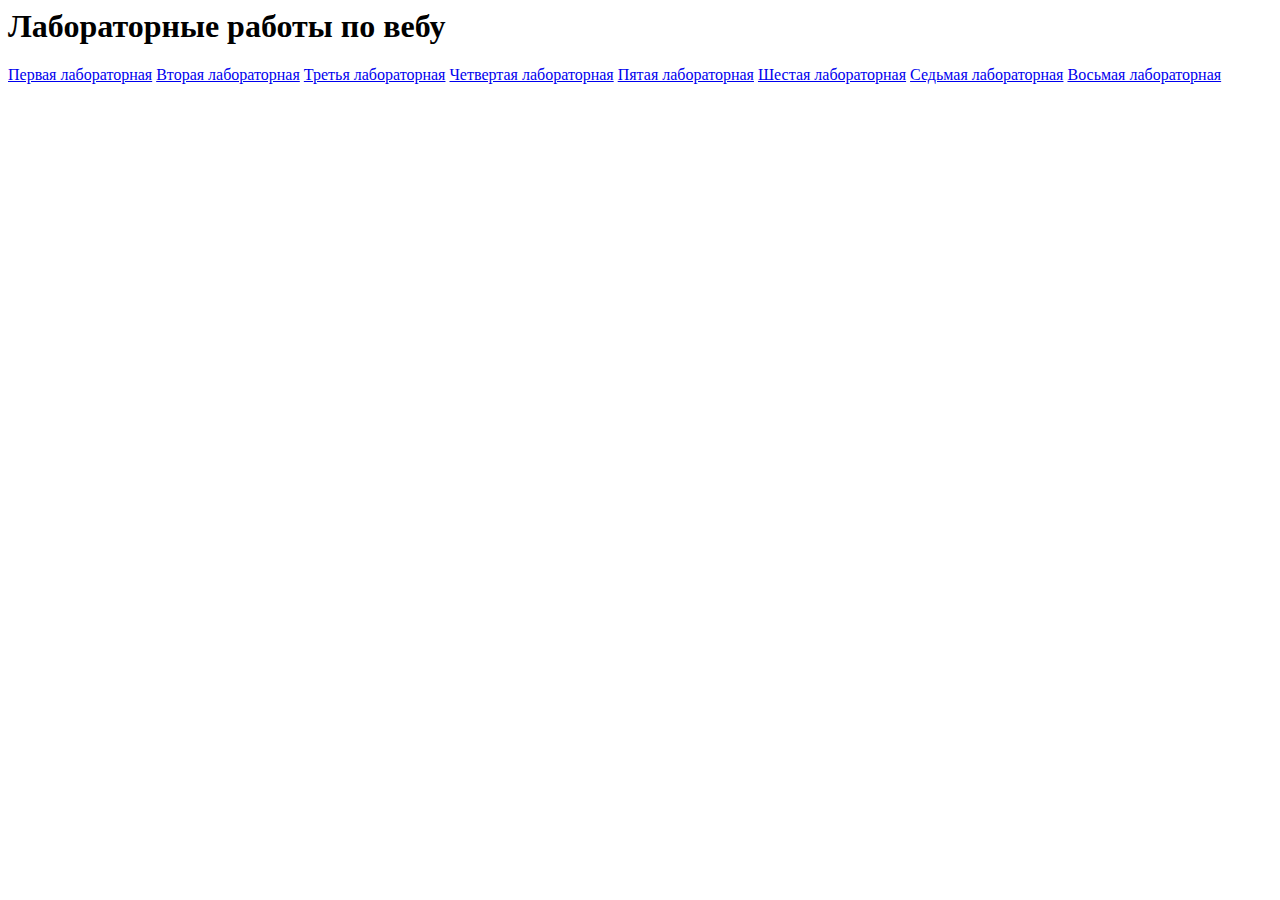
<file: index.html>
<html>

<head></head>

<body>
    <h1>Лабораторные работы по вебу</h1>
    <a href="https://htmlacademy.ru/profile/id1174987">Первая лабораторная</a>
    <a href="https://htmlacademy.ru/profile/id1174987">Вторая лабораторная</a>
    <a href="lab3/index.html">Третья лабораторная</a>
    <a href="lab4/index.html">Четвертая лабораторная</a>
    <a href="lab5/index.html">Пятая лабораторная</a>
    <a href="lab6/index.html">Шестая лабораторная</a>
    <a href="lab7/index.html">Седьмая лабораторная</a>
    <a href="lab8/index.html">Восьмая лабораторная</a>



</body>

</html>
</file>
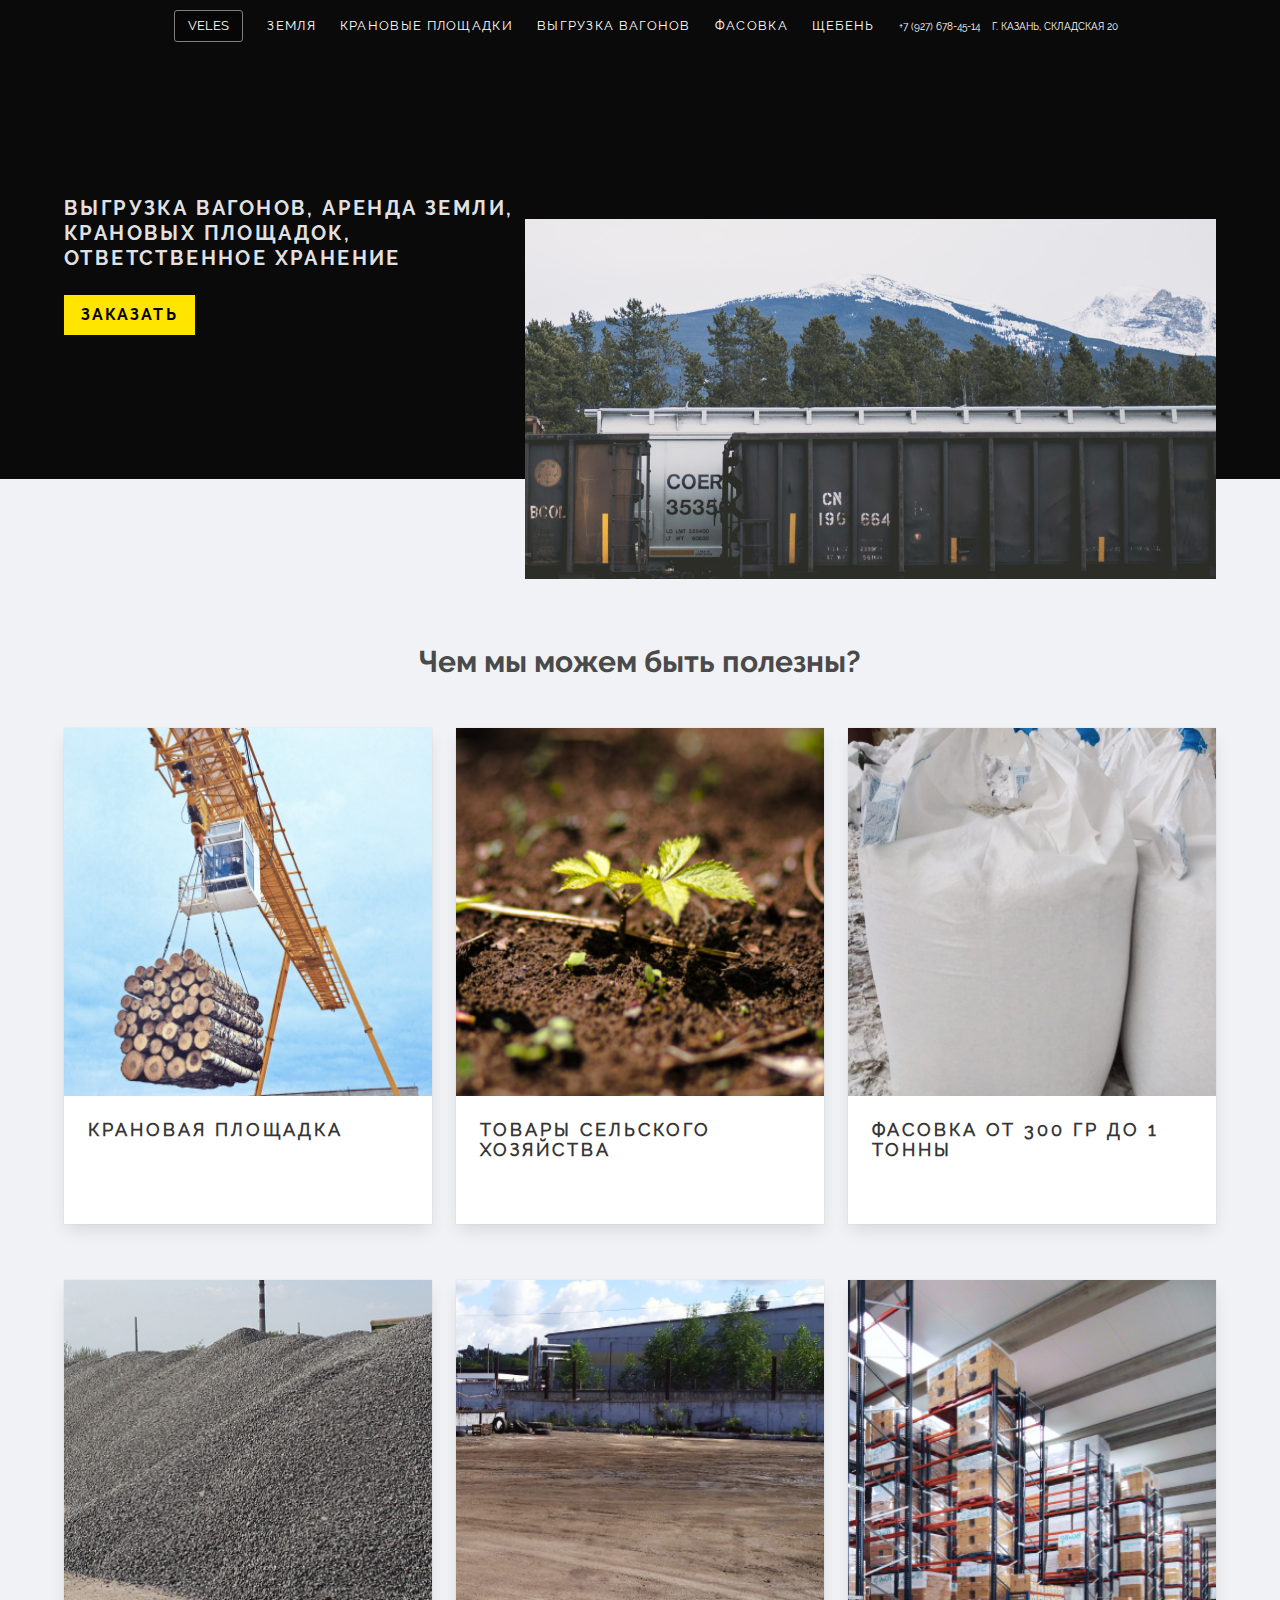
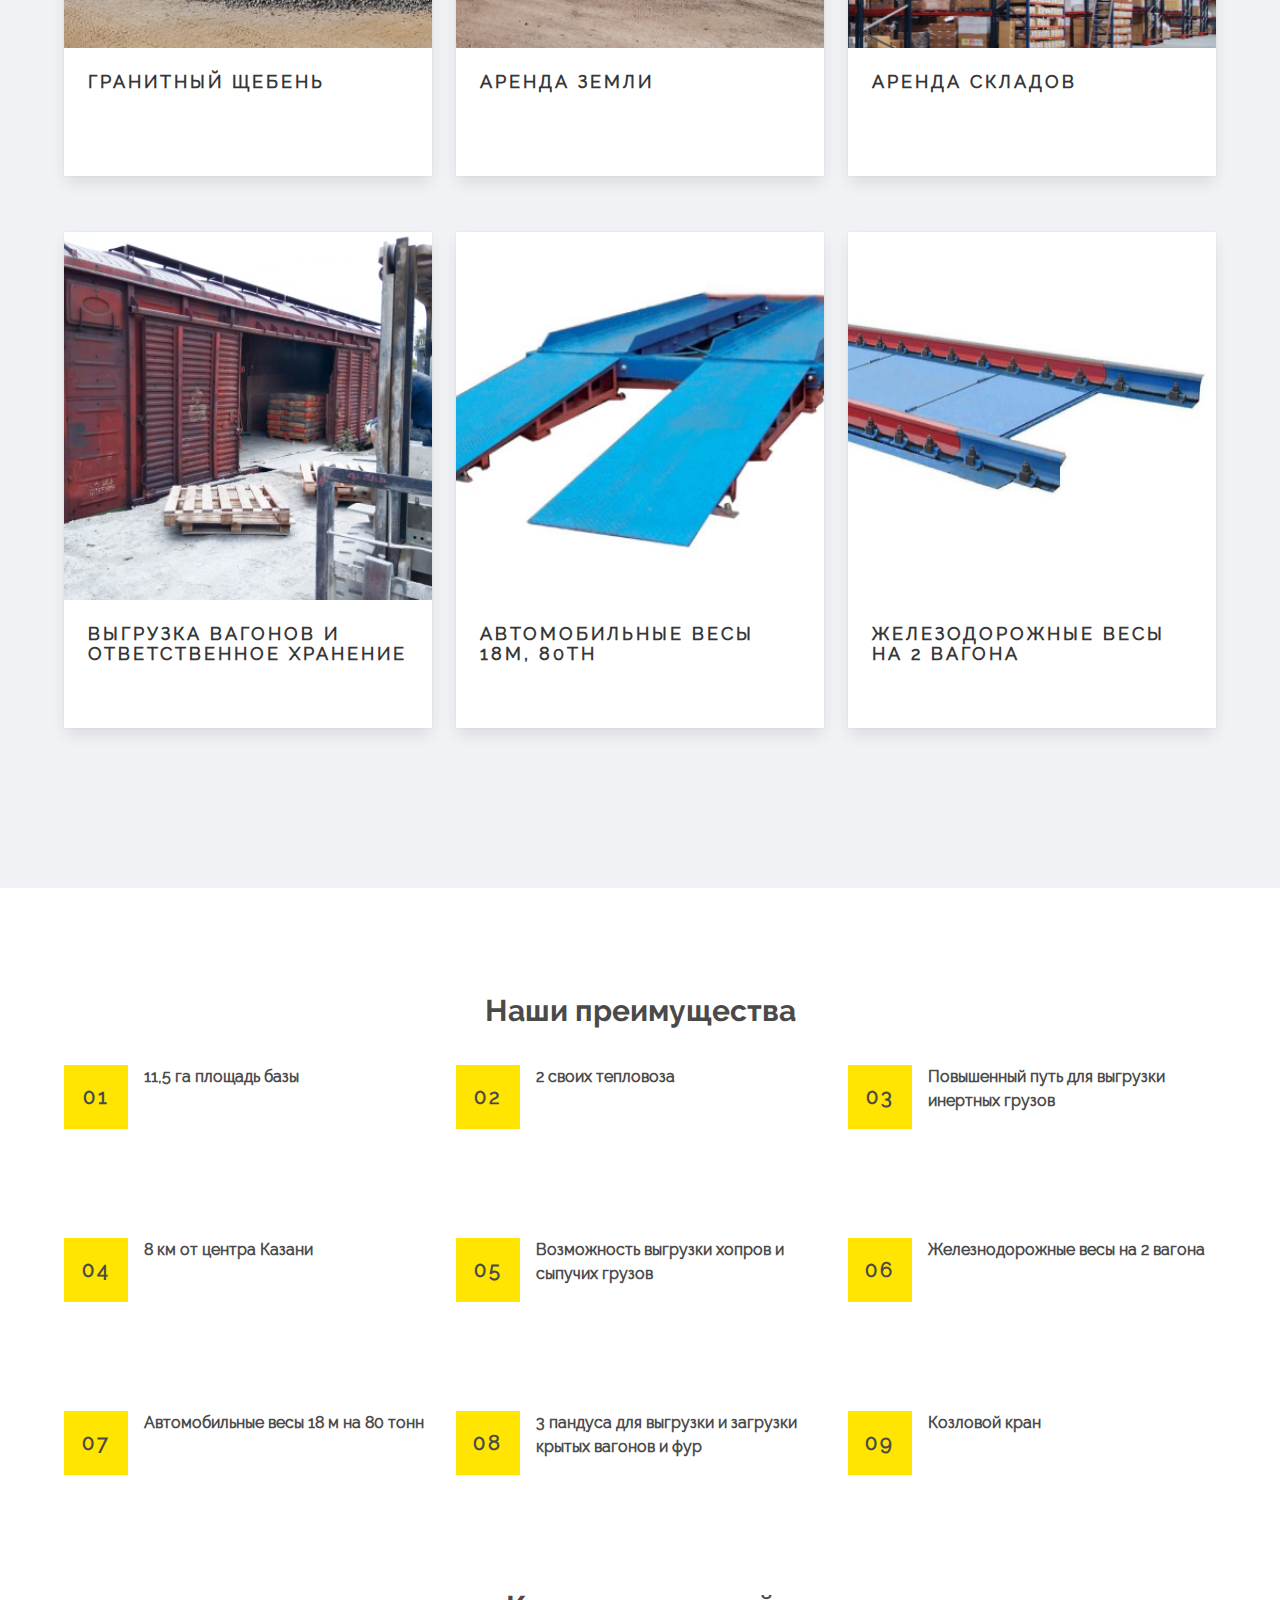
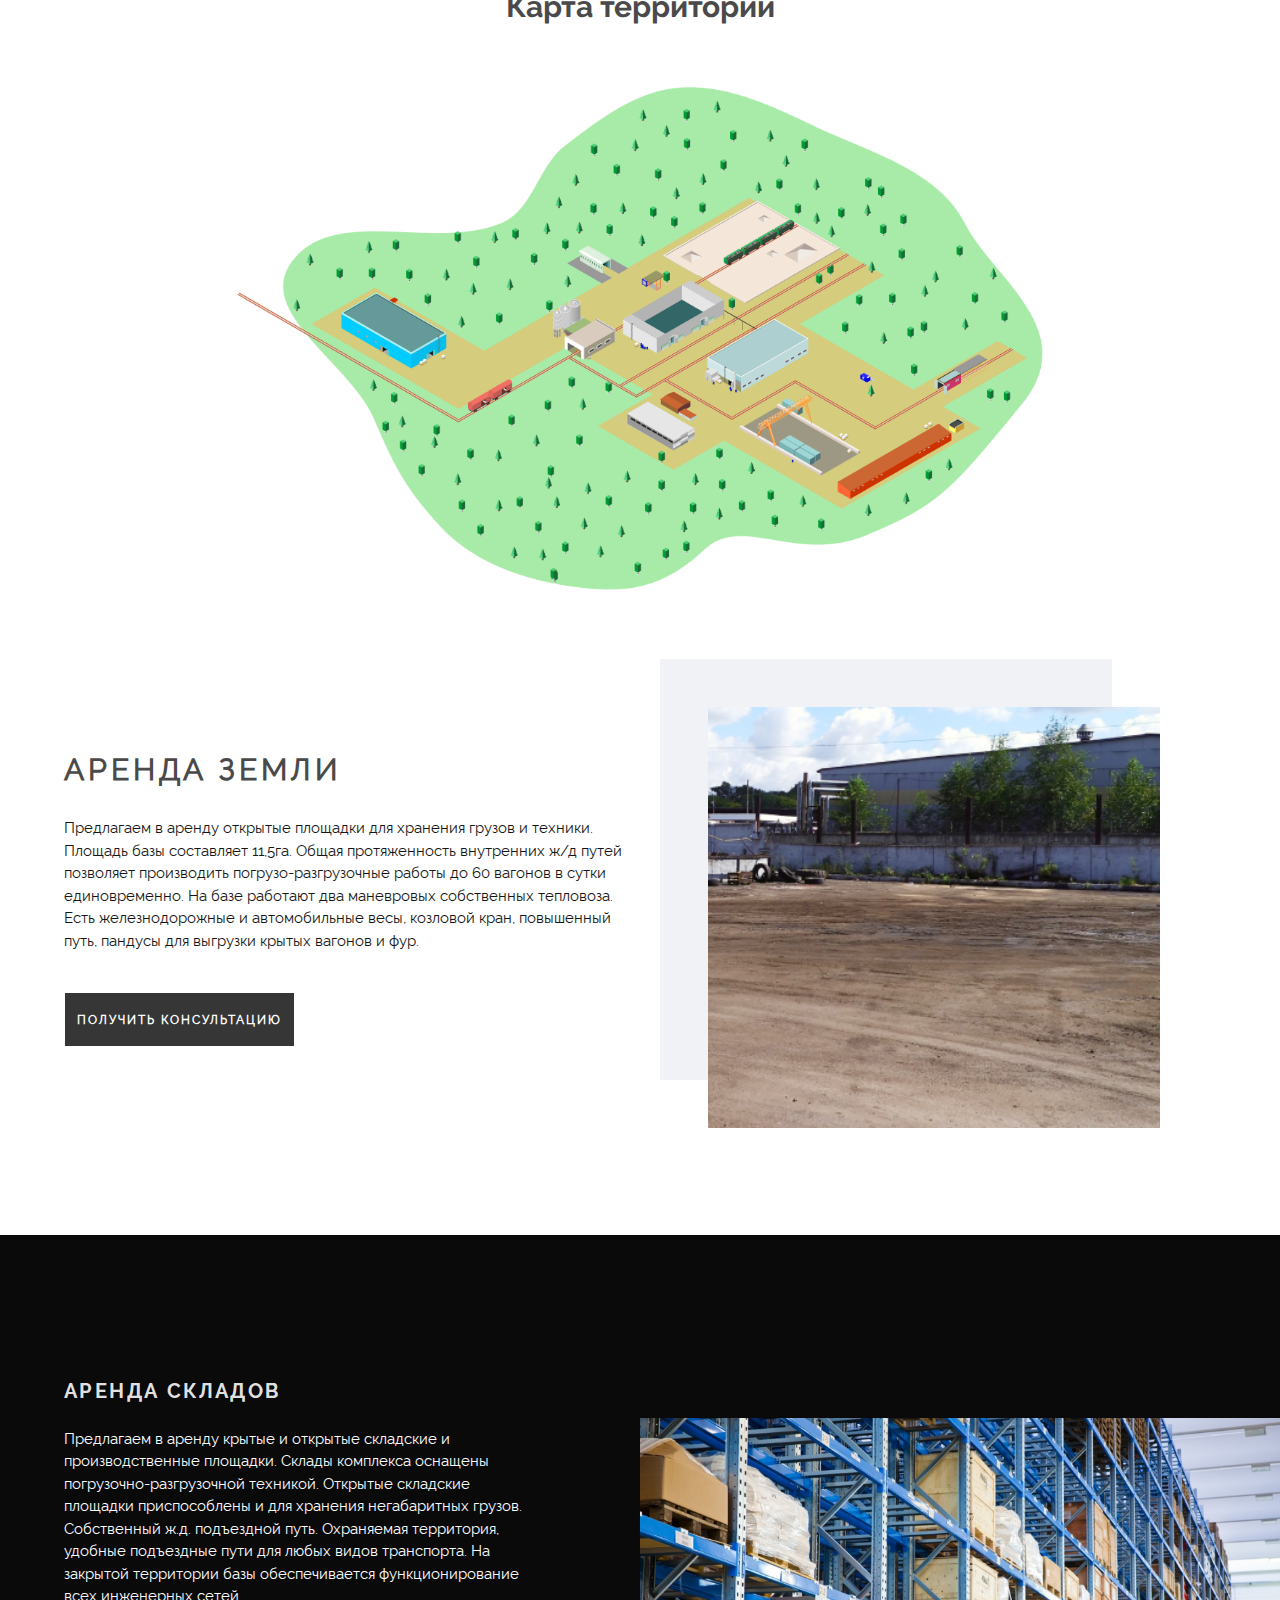
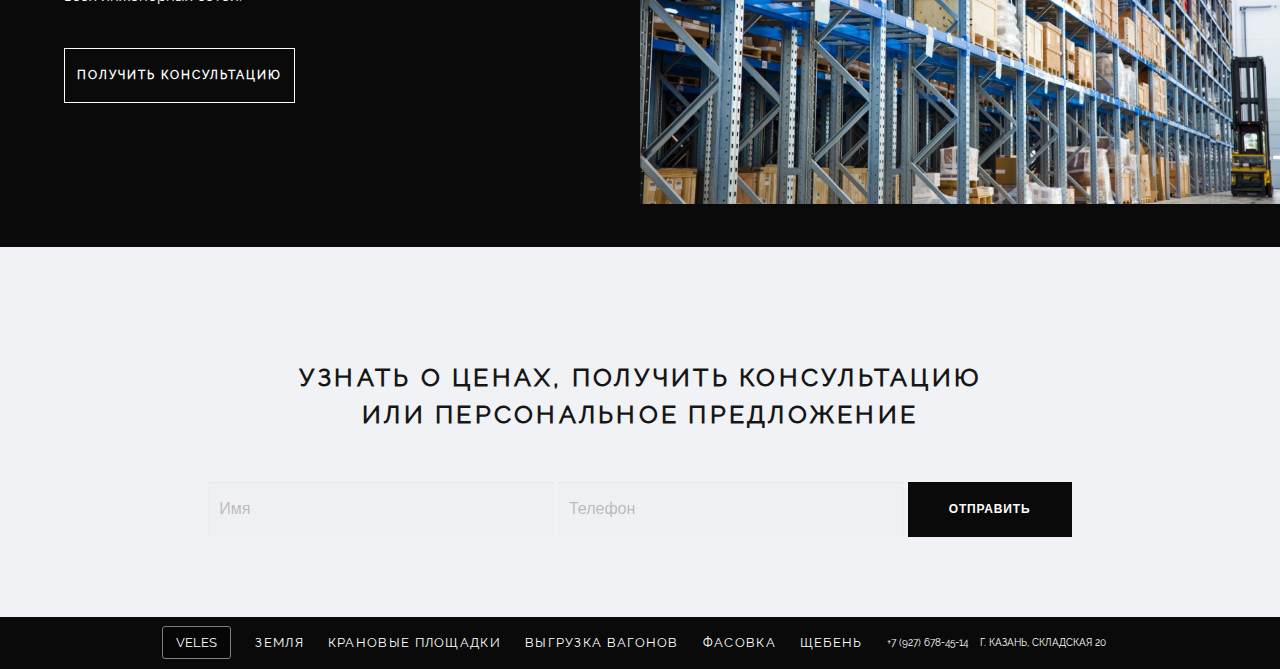
<file: 4 лабораторная/index.html>
<!DOCTYPE html>
<html lang="en">

<head>
    <meta charset="UTF-8">
    <meta name="viewport" content="width=device-width, initial-scale=1.0">
    <title>Document</title>
    <link rel="stylesheet" href="style.css">
    <link rel="stylesheet" href="css/bulma.css">
    <script src="https://ajax.googleapis.com/ajax/libs/jquery/2.2.0/jquery.min.js"></script>
</head>


<body>
    <header>
        <nav class="navbar is-black" role="navigation" aria-label="main navigation">


            <div class="header-navbar-brand navbar-brand">

                <div class="navbar-item"><button class="button is-uppercase is-dark button-logo is-hidden-desktop">Veles</button></div>

                <a role="button" class="header-navbar-burger navbar-burger" aria-label="menu" aria-expanded="false">
                    <span aria-hidden="true"></span>
                    <span aria-hidden="true"></span>
                    <span aria-hidden="true"></span>
                </a>
            </div>
            <div class="header-navbar-menu navbar-menu">
                <div class="navbar-start navbar-start--centered">
                    <div class="navbar-item"><button class="button is-uppercase is-dark button-logo is-hidden-touch">Veles</button></div>
                    <div class="navbar-item"><a href="#" class=" is-uppercase">Земля</a></div>
                    <div class="navbar-item"><a href="#" class=" is-uppercase">Крановые площадки</a></div>
                    <div class="navbar-item"><a href="#" class=" is-uppercase">Выгрузка вагонов</a></div>
                    <div class="navbar-item"><a href="#" class=" is-uppercase">Фасовка</a></div>
                    <div class="navbar-item"><a href="#" class="is-uppercase">Щебень</a></div>
                    <div class="navbar-item"><span href="#" class="is-uppercase">+7 (927) 678-45-14</span>
                        <div class="navbar-item"><span href="#" class="is-uppercase">г. Казань, Складская 20</span>
                        </div>
                    </div>
                </div>

        </nav>
    </header>
    <main>
        <section class="hero is-black is-medium hero-title ">
            <div class="hero-body">
                <div class="container container-title">
                    <h2 class="subtitle is-uppercase">
                        выгрузка вагонов, АРЕНДА ЗЕМЛИ, КРаНОВЫХ ПЛОЩАДОК, ответственное хранение
                    </h2>
                    <button class="button button-shop is-warning is-uppercase">Заказать</button>

                </div>

            </div>
        </section>
        <div class="container">

            <figure class="image image-pos">
                <img src="media/1.png" alt="1">
            </figure>
        </div>

        <div class="main-content">
            <div class="container container-main">

                <p>Чем мы можем быть полезны?</p>
                <div class="columns columns-services">
                    <div class="column">
                        <div class="card">
                            <div class="card-image">
                                <figure class="image is-1by1">
                                    <img src="media/2.jpg" alt="services">
                                </figure>
                            </div>
                            <div class="card-content">
                                <div class="media">

                                    <div class="media-content">
                                        <p class="title is-4">Крановая площадка</p>

                                    </div>
                                </div>


                            </div>
                        </div>
                    </div>
                    <div class="column">
                        <div class="card">
                            <div class="card-image">
                                <figure class="image is-1by1">
                                    <img src="media/3.jpg" alt="services">
                                </figure>
                            </div>
                            <div class="card-content">
                                <div class="media">

                                    <div class="media-content">
                                        <p class="title is-4">Товары сельского хозяйства</p>

                                    </div>
                                </div>


                            </div>
                        </div>
                    </div>
                    <div class="column">
                        <div class="card">
                            <div class="card-image">
                                <figure class="image is-1by1">
                                    <img src="media/4.jpg" alt="services">
                                </figure>
                            </div>
                            <div class="card-content">
                                <div class="media">

                                    <div class="media-content">
                                        <p class="title is-4">ФАСОВКА от 300 гр до 1 тонны</p>

                                    </div>
                                </div>
                            </div>
                        </div>
                    </div>
                </div>
                <div class="columns columns-services is-centered">
                    <div class="column">
                        <div class="card">
                            <div class="card-image">
                                <figure class="image is-1by1">
                                    <img src="media/5.jpg" alt="services">
                                </figure>
                            </div>
                            <div class="card-content">
                                <div class="media">

                                    <div class="media-content">
                                        <p class="title is-4">Гранитный щебень</p>

                                    </div>
                                </div>


                            </div>
                        </div>
                    </div>
                    <div class="column">
                        <div class="card">
                            <div class="card-image">
                                <figure class="image is-1by1">
                                    <img src="media/6.jpg" alt="services">
                                </figure>
                            </div>
                            <div class="card-content">
                                <div class="media">

                                    <div class="media-content">
                                        <p class="title is-4">Аренда земли</p>

                                    </div>
                                </div>


                            </div>
                        </div>
                    </div>
                    <div class="column">
                        <div class="card">
                            <div class="card-image">
                                <figure class="image is-1by1">
                                    <img src="media/7.jpg" alt="services">
                                </figure>
                            </div>
                            <div class="card-content">
                                <div class="media">

                                    <div class="media-content">
                                        <p class="title is-4">Аренда складов</p>

                                    </div>
                                </div>
                            </div>
                        </div>
                    </div>
                </div>
                <div class="columns columns-services">
                    <div class="column">
                        <div class="card">
                            <div class="card-image">
                                <figure class="image is-1by1">
                                    <img src="media/8.jpg" alt="services">
                                </figure>
                            </div>
                            <div class="card-content">
                                <div class="media">

                                    <div class="media-content">
                                        <p class="title is-4">Выгрузка вагонов и ответственное хранение</p>

                                    </div>
                                </div>


                            </div>
                        </div>
                    </div>
                    <div class="column">
                        <div class="card">
                            <div class="card-image">
                                <figure class="image is-1by1">
                                    <img src="media/9.jpg" alt="services">
                                </figure>
                            </div>
                            <div class="card-content">
                                <div class="media">

                                    <div class="media-content">
                                        <p class="title is-4">автомобильные весы 18м, 80тн</p>

                                    </div>
                                </div>


                            </div>
                        </div>
                    </div>
                    <div class="column">
                        <div class="card">
                            <div class="card-image">
                                <figure class="image is-1by1">
                                    <img src="media/10.jpg" alt="services">
                                </figure>
                            </div>
                            <div class="card-content">
                                <div class="media">

                                    <div class="media-content">
                                        <p class="title is-4">железодорожные весы на 2 вагона</p>

                                    </div>
                                </div>
                            </div>
                        </div>
                    </div>
                </div>
            </div>
        </div>
        <div class="wrapper">
            <div class="container container-main advantages">
                <p>Наши преимущества</p>
                <div class="columns columns-1">
                    <div class="column">

                        <article class="media">
                            <div class="media-left">
                                <div class="numbers">
                                    01

                                </div>
                            </div>
                            <div class="media-content">
                                <div class="content">
                                    <p>
                                        11,5 га площадь базы
                                    </p>
                                </div>
                                <nav class="level is-mobile">
                                    <div class="level-left">
                                        <a class="level-item" aria-label="reply">
                                            <span class="icon is-small">
                                    <i class="fas fa-reply" aria-hidden="true"></i>
                                  </span>
                                        </a>
                                        <a class="level-item" aria-label="retweet">
                                            <span class="icon is-small">
                                    <i class="fas fa-retweet" aria-hidden="true"></i>
                                  </span>
                                        </a>
                                        <a class="level-item" aria-label="like">
                                            <span class="icon is-small">
                                    <i class="fas fa-heart" aria-hidden="true"></i>
                                  </span>
                                        </a>
                                    </div>
                                </nav>
                            </div>
                        </article>

                    </div>
                    <div class="column">

                        <article class="media">
                            <div class="media-left">
                                <div class="numbers">
                                    02

                                </div>
                            </div>
                            <div class="media-content">
                                <div class="content">
                                    <p>
                                        2 своих тепловоза
                                    </p>
                                </div>
                                <nav class="level is-mobile">
                                    <div class="level-left">
                                        <a class="level-item" aria-label="reply">
                                            <span class="icon is-small">
                                    <i class="fas fa-reply" aria-hidden="true"></i>
                                  </span>
                                        </a>
                                        <a class="level-item" aria-label="retweet">
                                            <span class="icon is-small">
                                    <i class="fas fa-retweet" aria-hidden="true"></i>
                                  </span>
                                        </a>
                                        <a class="level-item" aria-label="like">
                                            <span class="icon is-small">
                                    <i class="fas fa-heart" aria-hidden="true"></i>
                                  </span>
                                        </a>
                                    </div>
                                </nav>
                            </div>
                        </article>

                    </div>
                    <div class="column">

                        <article class="media">
                            <div class="media-left">
                                <div class="numbers">
                                    03

                                </div>
                            </div>
                            <div class="media-content">
                                <div class="content">
                                    <p>
                                        Повышенный путь для выгрузки инертных грузов
                                    </p>
                                </div>
                                <nav class="level is-mobile">
                                    <div class="level-left">
                                        <a class="level-item" aria-label="reply">
                                            <span class="icon is-small">
                                    <i class="fas fa-reply" aria-hidden="true"></i>
                                  </span>
                                        </a>
                                        <a class="level-item" aria-label="retweet">
                                            <span class="icon is-small">
                                    <i class="fas fa-retweet" aria-hidden="true"></i>
                                  </span>
                                        </a>
                                        <a class="level-item" aria-label="like">
                                            <span class="icon is-small">
                                    <i class="fas fa-heart" aria-hidden="true"></i>
                                  </span>
                                        </a>
                                    </div>
                                </nav>
                            </div>
                        </article>

                    </div>
                </div>
                <div class="columns">
                    <div class="column">

                        <article class="media">
                            <div class="media-left">
                                <div class="numbers">
                                    04

                                </div>
                            </div>
                            <div class="media-content">
                                <div class="content">
                                    <p>
                                        8 км от центра Казани
                                    </p>
                                </div>
                                <nav class="level is-mobile">
                                    <div class="level-left">
                                        <a class="level-item" aria-label="reply">
                                            <span class="icon is-small">
                                    <i class="fas fa-reply" aria-hidden="true"></i>
                                  </span>
                                        </a>
                                        <a class="level-item" aria-label="retweet">
                                            <span class="icon is-small">
                                    <i class="fas fa-retweet" aria-hidden="true"></i>
                                  </span>
                                        </a>
                                        <a class="level-item" aria-label="like">
                                            <span class="icon is-small">
                                    <i class="fas fa-heart" aria-hidden="true"></i>
                                  </span>
                                        </a>
                                    </div>
                                </nav>
                            </div>
                        </article>

                    </div>
                    <div class="column">

                        <article class="media">
                            <div class="media-left">
                                <div class="numbers">
                                    05

                                </div>
                            </div>
                            <div class="media-content">
                                <div class="content">
                                    <p>
                                        Возможность выгрузки хопров и сыпучих грузов
                                    </p>
                                </div>
                                <nav class="level is-mobile">
                                    <div class="level-left">
                                        <a class="level-item" aria-label="reply">
                                            <span class="icon is-small">
                                    <i class="fas fa-reply" aria-hidden="true"></i>
                                  </span>
                                        </a>
                                        <a class="level-item" aria-label="retweet">
                                            <span class="icon is-small">
                                    <i class="fas fa-retweet" aria-hidden="true"></i>
                                  </span>
                                        </a>
                                        <a class="level-item" aria-label="like">
                                            <span class="icon is-small">
                                    <i class="fas fa-heart" aria-hidden="true"></i>
                                  </span>
                                        </a>
                                    </div>
                                </nav>
                            </div>
                        </article>

                    </div>
                    <div class="column">

                        <article class="media">
                            <div class="media-left">
                                <div class="numbers">
                                    06

                                </div>
                            </div>
                            <div class="media-content">
                                <div class="content">
                                    <p>
                                        Железнодорожные весы на 2 вагона
                                    </p>
                                </div>
                                <nav class="level is-mobile">
                                    <div class="level-left">
                                        <a class="level-item" aria-label="reply">
                                            <span class="icon is-small">
                                    <i class="fas fa-reply" aria-hidden="true"></i>
                                  </span>
                                        </a>
                                        <a class="level-item" aria-label="retweet">
                                            <span class="icon is-small">
                                    <i class="fas fa-retweet" aria-hidden="true"></i>
                                  </span>
                                        </a>
                                        <a class="level-item" aria-label="like">
                                            <span class="icon is-small">
                                    <i class="fas fa-heart" aria-hidden="true"></i>
                                  </span>
                                        </a>
                                    </div>
                                </nav>
                            </div>
                        </article>

                    </div>
                </div>
                <div class="columns">
                    <div class="column">

                        <article class="media">
                            <div class="media-left">
                                <div class="numbers">
                                    07

                                </div>
                            </div>
                            <div class="media-content">
                                <div class="content">
                                    <p>
                                        Автомобильные весы 18 м на 80 тонн
                                    </p>
                                </div>
                                <nav class="level is-mobile">
                                    <div class="level-left">
                                        <a class="level-item" aria-label="reply">
                                            <span class="icon is-small">
                                    <i class="fas fa-reply" aria-hidden="true"></i>
                                  </span>
                                        </a>
                                        <a class="level-item" aria-label="retweet">
                                            <span class="icon is-small">
                                    <i class="fas fa-retweet" aria-hidden="true"></i>
                                  </span>
                                        </a>
                                        <a class="level-item" aria-label="like">
                                            <span class="icon is-small">
                                    <i class="fas fa-heart" aria-hidden="true"></i>
                                  </span>
                                        </a>
                                    </div>
                                </nav>
                            </div>
                        </article>

                    </div>
                    <div class="column">

                        <article class="media">
                            <div class="media-left">
                                <div class="numbers">
                                    08

                                </div>
                            </div>
                            <div class="media-content">
                                <div class="content">
                                    <p>
                                        3 пандуса для выгрузки и загрузки крытых вагонов и фур
                                    </p>
                                </div>
                                <nav class="level is-mobile">
                                    <div class="level-left">
                                        <a class="level-item" aria-label="reply">
                                            <span class="icon is-small">
                                    <i class="fas fa-reply" aria-hidden="true"></i>
                                  </span>
                                        </a>
                                        <a class="level-item" aria-label="retweet">
                                            <span class="icon is-small">
                                    <i class="fas fa-retweet" aria-hidden="true"></i>
                                  </span>
                                        </a>
                                        <a class="level-item" aria-label="like">
                                            <span class="icon is-small">
                                    <i class="fas fa-heart" aria-hidden="true"></i>
                                  </span>
                                        </a>
                                    </div>
                                </nav>
                            </div>
                        </article>

                    </div>
                    <div class="column">

                        <article class="media">
                            <div class="media-left">
                                <div class="numbers">
                                    09

                                </div>
                            </div>
                            <div class="media-content">
                                <div class="content">
                                    <p>
                                        Козловой кран
                                    </p>
                                </div>
                                <nav class="level is-mobile">
                                    <div class="level-left">
                                        <a class="level-item" aria-label="reply">
                                            <span class="icon is-small">
                                    <i class="fas fa-reply" aria-hidden="true"></i>
                                  </span>
                                        </a>
                                        <a class="level-item" aria-label="retweet">
                                            <span class="icon is-small">
                                    <i class="fas fa-retweet" aria-hidden="true"></i>
                                  </span>
                                        </a>
                                        <a class="level-item" aria-label="like">
                                            <span class="icon is-small">
                                    <i class="fas fa-heart" aria-hidden="true"></i>
                                  </span>
                                        </a>
                                    </div>
                                </nav>
                            </div>
                        </article>
                    </div>
                </div>
                <p>Карта территорий</p>

                <img style="width: 70%; margin-top: 5%;" src="media/11.png" alt="cart">
                <div class="columns" style="padding-bottom: 100px;">
                    <div class="column">
                        <div class="window">
                            <h1>Аренда земли</h1>
                            <p>Предлагаем в аренду открытые площадки для хранения грузов и техники. Площадь базы составляет 11,5га. Общая протяженность внутренних ж/д путей позволяет производить погрузо-разгрузочные работы до 60 вагонов в сутки единовременно.
                                На базе работают два маневровых собственных тепловоза. Есть железнодорожные и автомобильные весы, козловой кран, повышенный путь, пандусы для выгрузки крытых вагонов и фур.</p>
                            <button class="button button-shop is-dark is-uppercase button-consultation">Получить консультацию</button>
                        </div>
                    </div>
                    <div class="column rent">
                        <img src="media/6.jpg" alt="media">
                    </div>
                </div>


            </div>
        </div>
        </div>
        </div>
        <section class="hero is-black is-medium hero-content">
            <figure class="image is-5by4-mobile is-5by3-tablet">
                <img src="media/12.jpg" alt="media">
            </figure>
            <div class="hero-body">

                <div class="container">

                    <h2 class="subtitle is-uppercase">
                        Аренда складов
                    </h2>
                    <p style="font-family: Raleway;
                    font-style: normal;
                    font-weight: normal;
                    font-size: 15px;">
                        Предлагаем в аренду крытые и открытые складские и производственные площадки. Склады комплекса оснащены погрузочно-разгрузочной техникой. Открытые складские площадки приспособлены и для хранения негабаритных грузов. Собственный ж.д. подъездной путь. Охраняемая
                        территория, удобные подъездные пути для любых видов транспорта. На закрытой территории базы обеспечивается функционирование всех инженерных сетей.
                    </p>
                    <button class="button button-shop is-black is-uppercase button-consultation">Получить консультацию</button>

                </div>

            </div>

        </section>

        <div class="container container-form">
            <p>УЗНАТЬ О ЦЕНАХ, ПОЛУЧИТЬ КОНСУЛЬТАЦИЮ ИЛИ ПЕРСОНАЛЬНОЕ ПРЕДЛОЖЕНИЕ</p>
            <div class="control">
                <input class="input" type="text" placeholder="Имя">
                <input class="input" type="text" placeholder="Телефон">
                <button type="submit" class="button is-black is-uppercase button-input">Отправить</button>
            </div>
        </div>

    </main>
    <footer>
        <nav class="footer-nav navbar is-fixed-navbar is-black" role="navigation" aria-label="main navigation">



            <div class="navbar-menu">
                <div class="navbar-start navbar-start--centered">
                    <div class="navbar-item"><button class="button is-uppercase is-dark button-logo">Veles</button></div>
                    <div class="navbar-item"><a href="#" class=" is-uppercase">Земля</a></div>
                    <div class="navbar-item"><a href="#" class=" is-uppercase">Крановые площадки</a></div>
                    <div class="navbar-item"><a href="#" class=" is-uppercase">Выгрузка вагонов</a></div>
                    <div class="navbar-item"><a href="#" class=" is-uppercase">Фасовка</a></div>
                    <div class="navbar-item"><a href="#" class="is-uppercase">Щебень</a></div>
                    <div class="navbar-item"><span href="#" class="is-uppercase">+7 (927) 678-45-14</span>
                        <div class="navbar-item"><span href="#" class="is-uppercase">г. Казань, Складская 20</span>
                        </div>
                    </div>
                </div>

        </nav>
    </footer>



</body>
<script>
    $(document).ready(function() {

        // Check for click events on the navbar burger icon
        $(".header-navbar-burger").click(function() {

            // Toggle the "is-active" class on both the "navbar-burger" and the "navbar-menu"
            $(".header-navbar-burger").toggleClass("is-active");
            $(".header-navbar-menu").toggleClass("is-active");
            $('.header-navbar-brand').toggleClass("is-black");
        });
    });
</script>

</html>
</file>
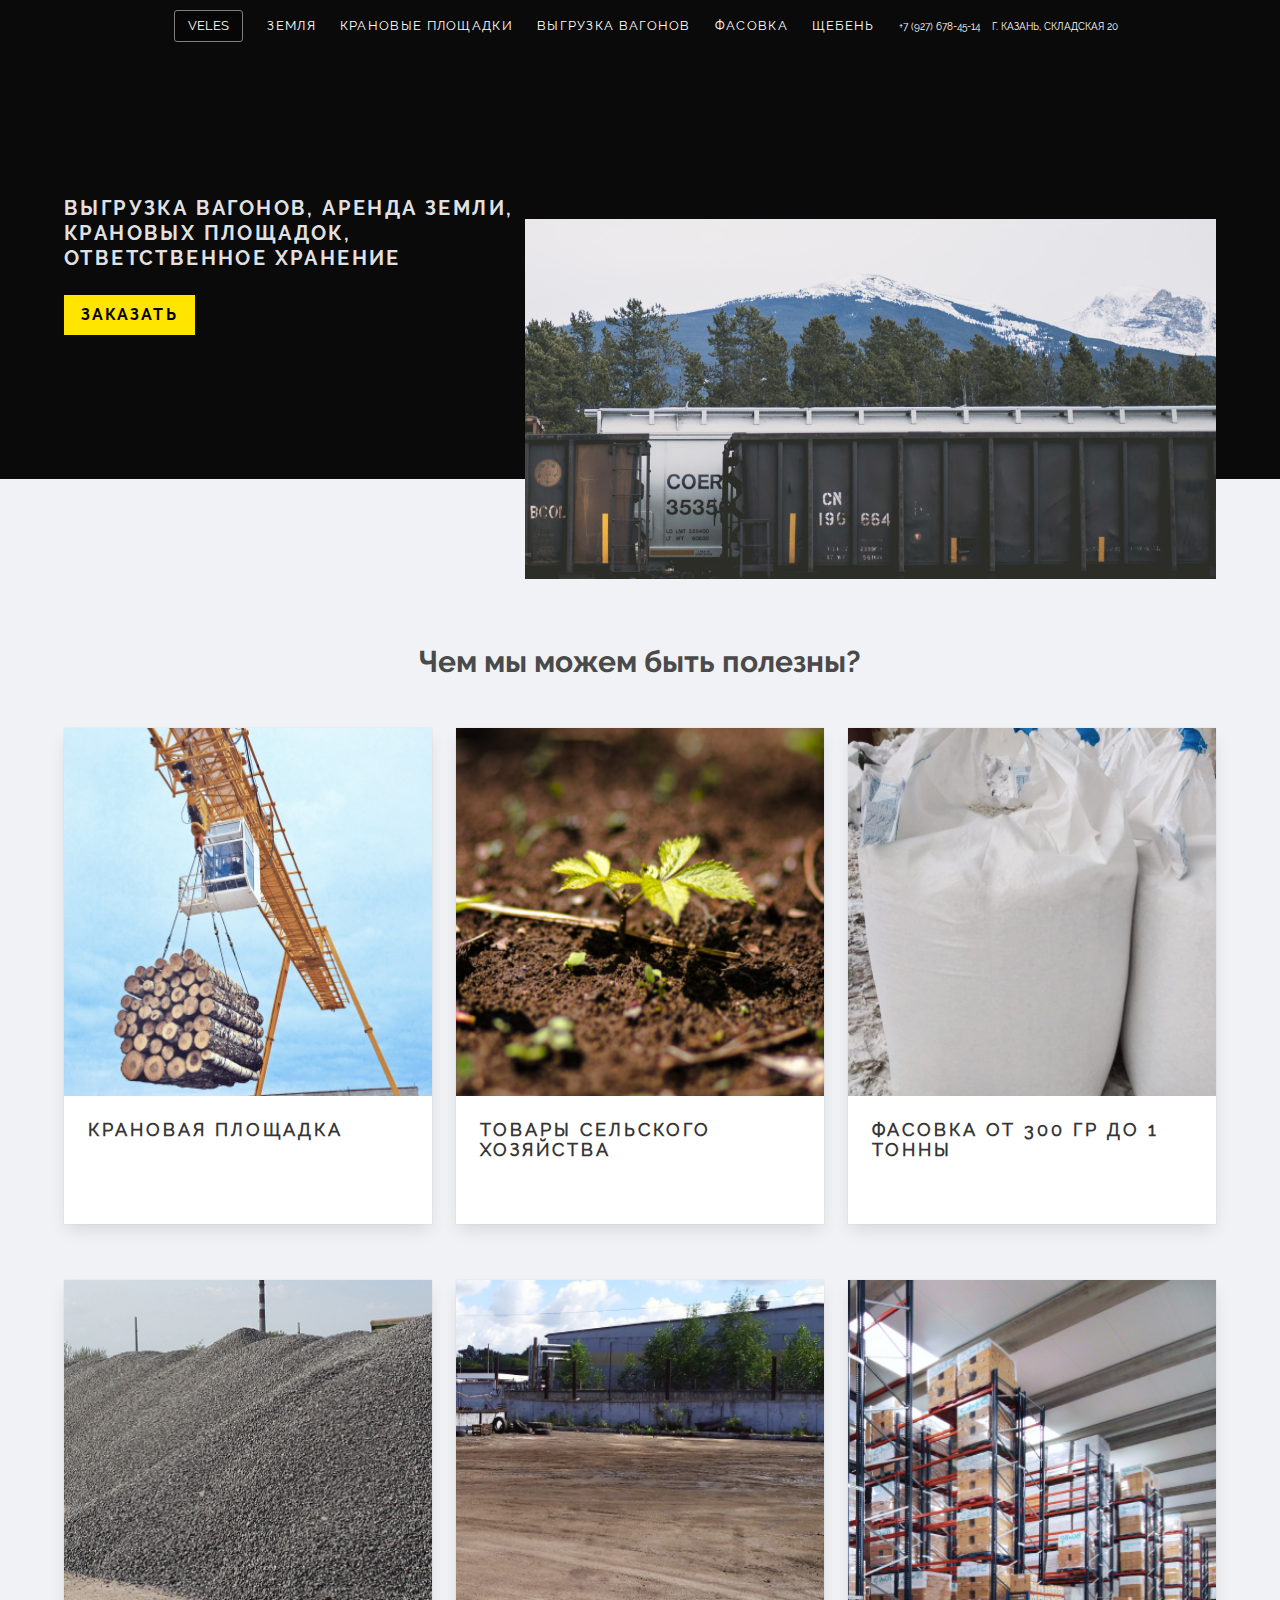
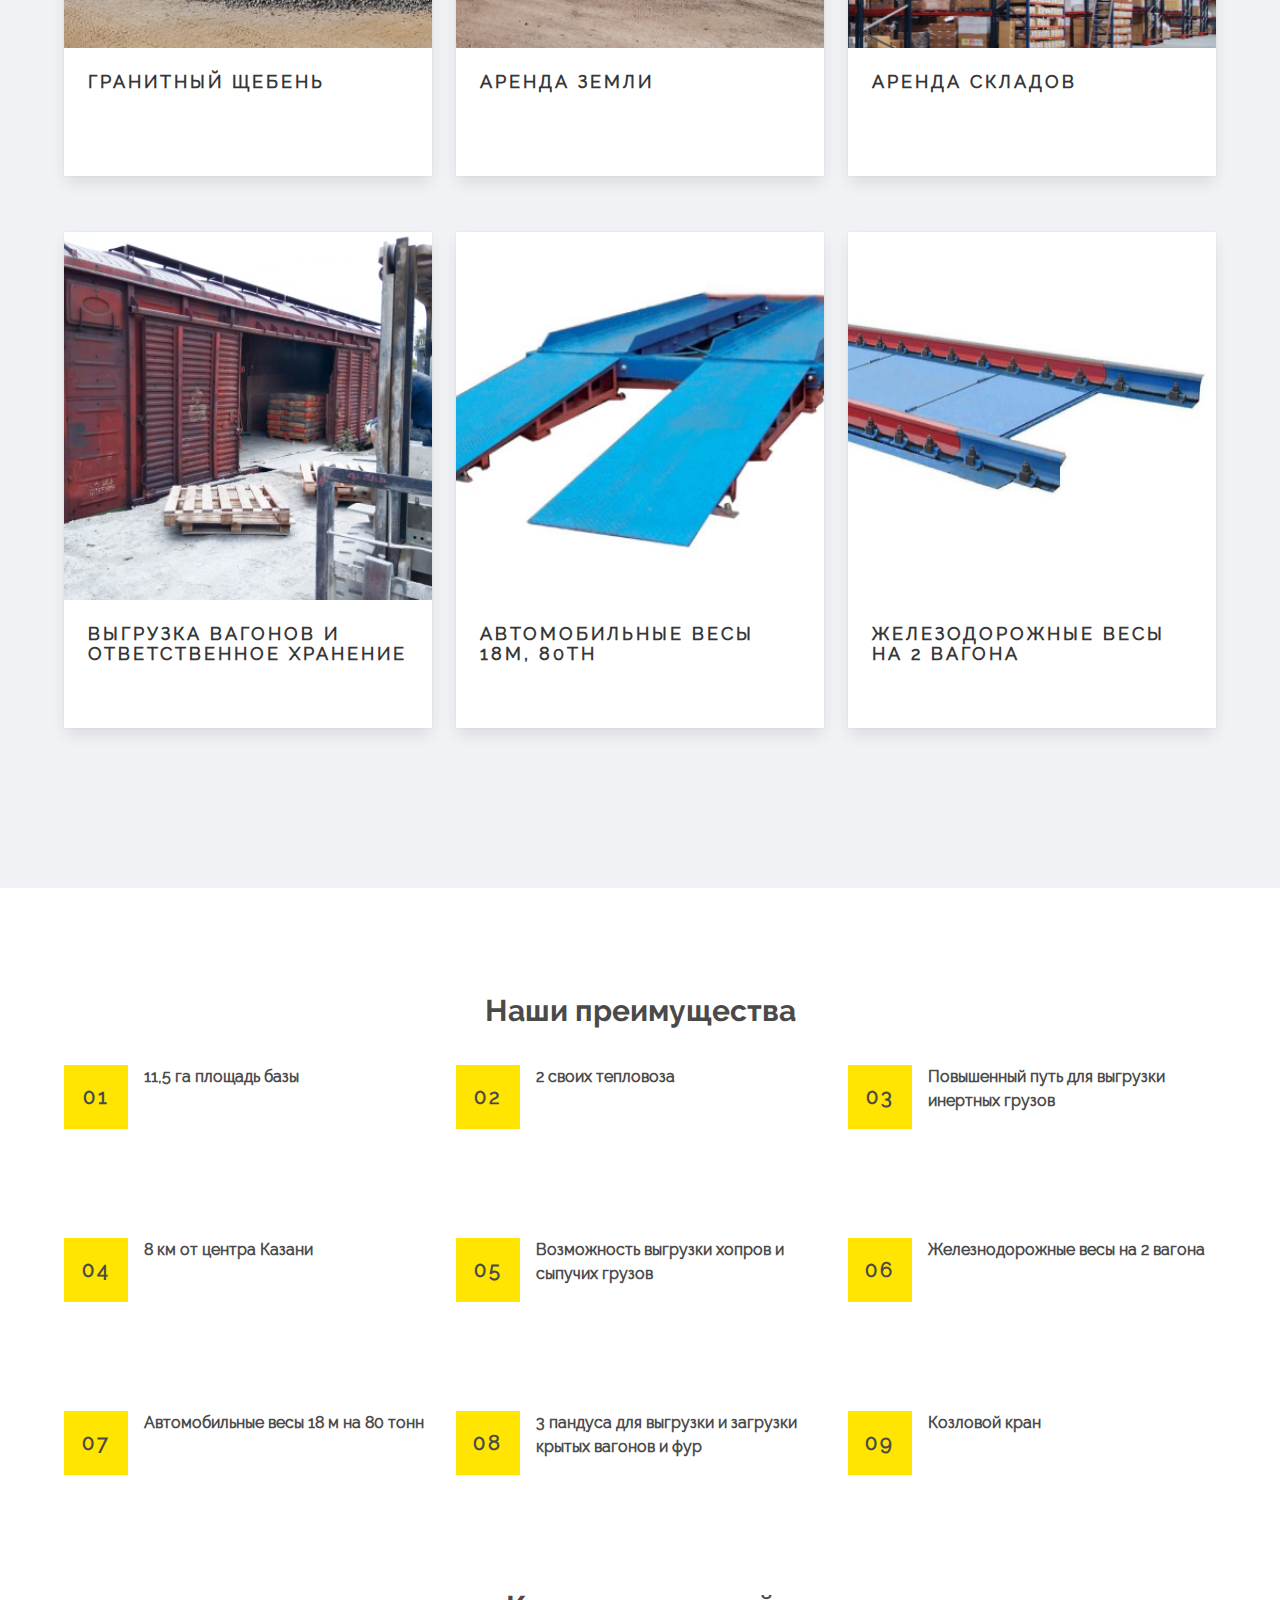
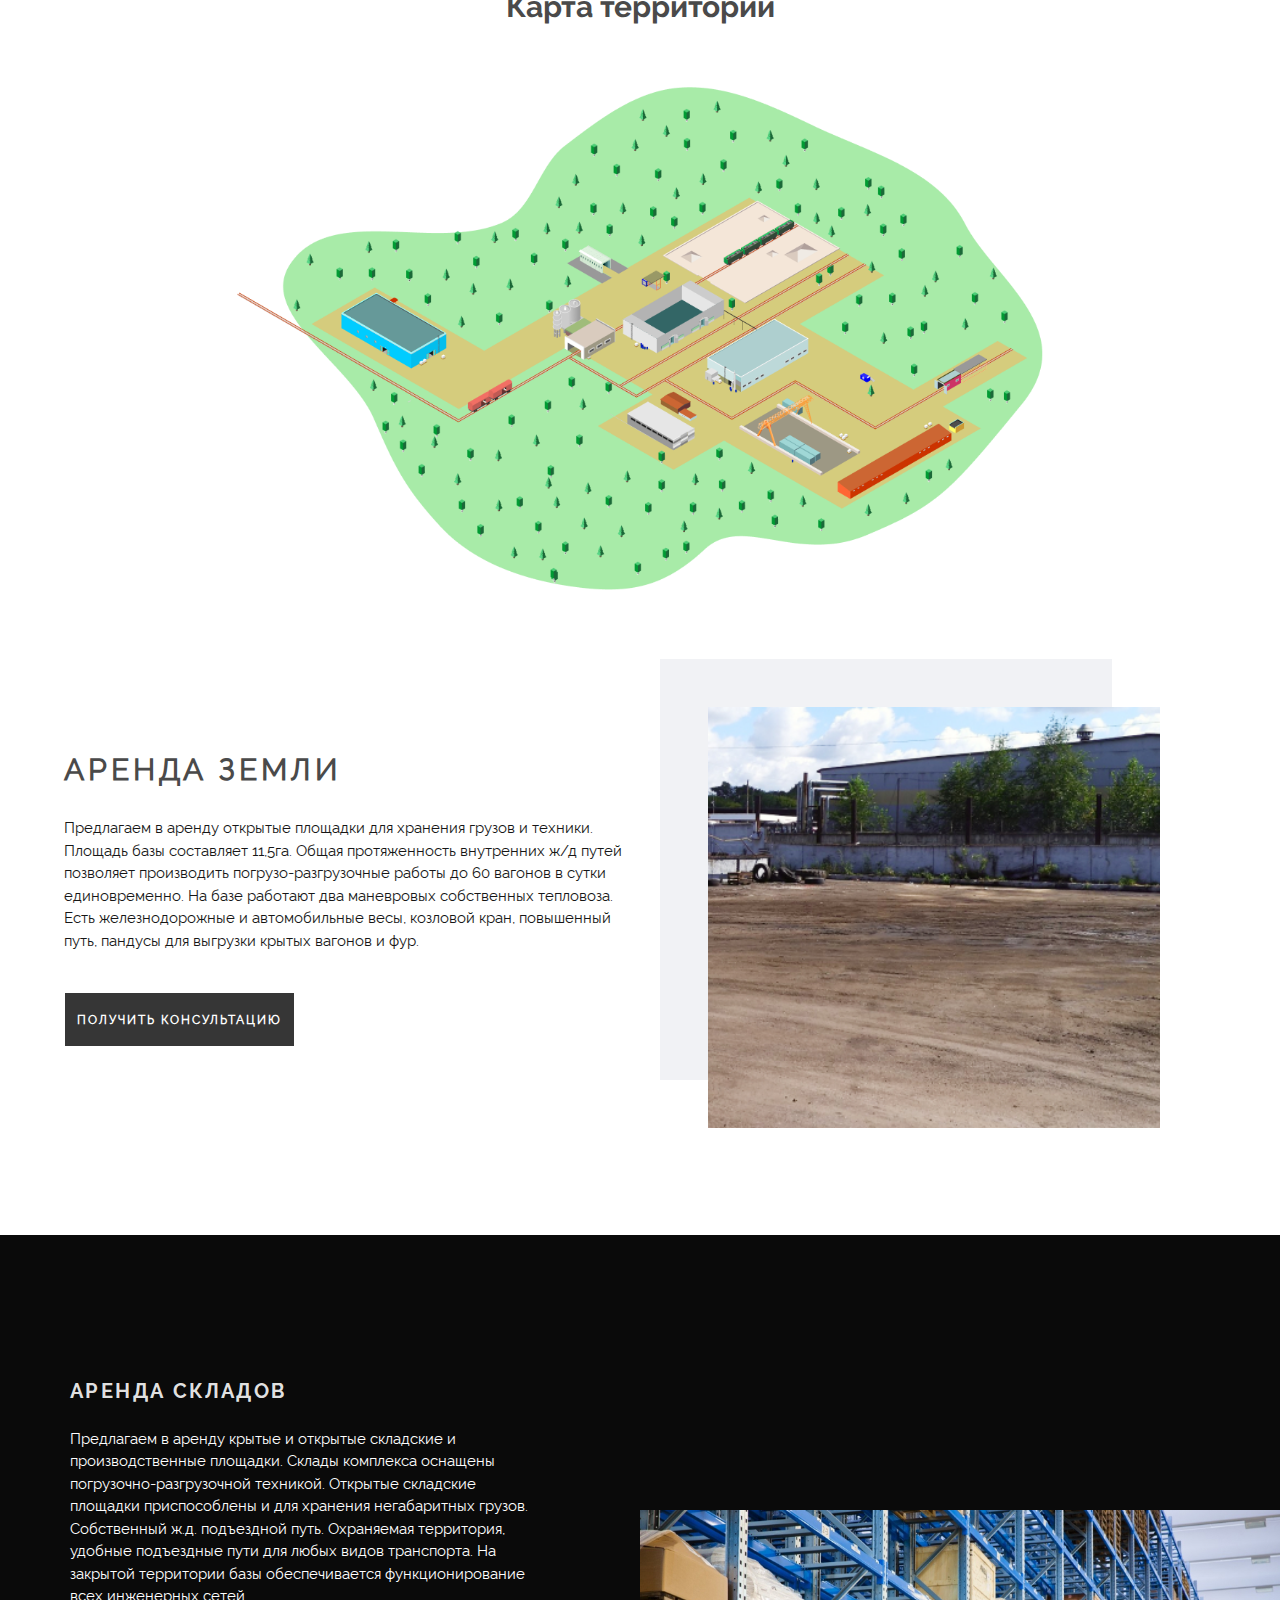
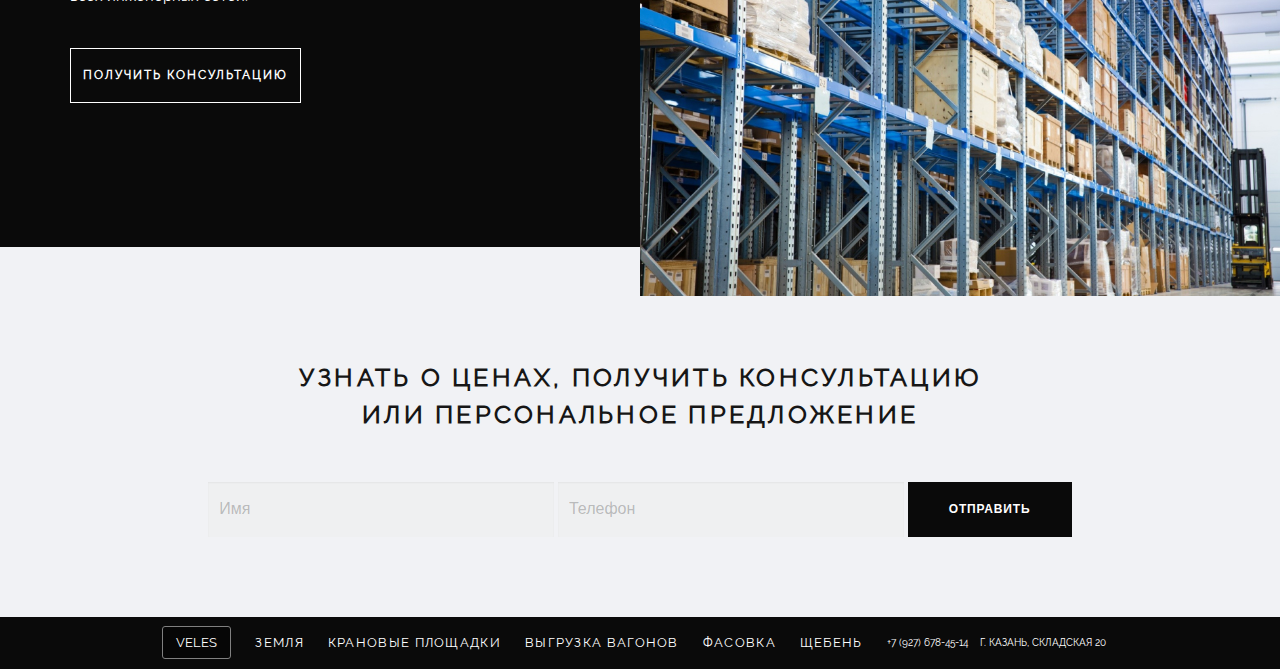
<file: 4lab/index.html>
<!DOCTYPE html>
<html lang="ru">

<head>
    <meta charset="UTF-8">
    <meta name="viewport" content="width=device-width, initial-scale=1.0">
    <title>Document</title>
    <link rel="stylesheet" href="style.css">
    <link rel="stylesheet" href="css/bulma.css">
    <script src="https://ajax.googleapis.com/ajax/libs/jquery/2.2.0/jquery.min.js"></script>
</head>


<body>
    <header>
        <nav class="navbar is-black" aria-label="main navigation">


            <div class="header-navbar-brand navbar-brand">

                <div class="navbar-item"><button class="button is-uppercase is-dark button-logo is-hidden-desktop">Veles</button></div>

                <a role="button" class="header-navbar-burger navbar-burger" aria-label="menu" aria-expanded="false">
                    <span aria-hidden="true"></span>
                    <span aria-hidden="true"></span>
                    <span aria-hidden="true"></span>
                </a>
            </div>
            <div class="header-navbar-menu navbar-menu">
                <div class="navbar-start navbar-start--centered">
                    <div class="navbar-item"><button class="button is-uppercase is-dark button-logo is-hidden-touch">Veles</button></div>
                    <div class="navbar-item"><a href="#" class=" is-uppercase">Земля</a></div>
                    <div class="navbar-item"><a href="#" class=" is-uppercase">Крановые площадки</a></div>
                    <div class="navbar-item"><a href="#" class=" is-uppercase">Выгрузка вагонов</a></div>
                    <div class="navbar-item"><a href="#" class=" is-uppercase">Фасовка</a></div>
                    <div class="navbar-item"><a href="#" class="is-uppercase">Щебень</a></div>
                    <div class="navbar-item"><span class="is-uppercase">+7 (927) 678-45-14</span>
                        <div class="navbar-item"><span class="is-uppercase">г. Казань, Складская 20</span>
                        </div>
                    </div>
                </div>
            </div>
        </nav>
    </header>
    <main>
        <section class="hero is-black is-medium hero-title ">
            <div class="hero-body">
                <div class="container container-title">
                    <h2 class="subtitle is-uppercase">
                        выгрузка вагонов, АРЕНДА ЗЕМЛИ, КРаНОВЫХ ПЛОЩАДОК, ответственное хранение
                    </h2>
                    <button class="button button-shop is-warning is-uppercase">Заказать</button>

                </div>

            </div>
        </section>
        <div class="container">

            <figure class="image image-pos">
                <img src="media/1.png" alt="1">
            </figure>
        </div>

        <div class="main-content">
            <div class="container container-main">

                <p>Чем мы можем быть полезны?</p>
                <div class="columns columns-services">
                    <div class="column">
                        <div class="card">
                            <div class="card-image">
                                <figure class="image is-1by1">
                                    <img src="media/2.jpg" alt="services">
                                </figure>
                            </div>
                            <div class="card-content">
                                <div class="media">

                                    <div class="media-content">
                                        <p class="title is-4">Крановая площадка</p>

                                    </div>
                                </div>


                            </div>
                        </div>
                    </div>
                    <div class="column">
                        <div class="card">
                            <div class="card-image">
                                <figure class="image is-1by1">
                                    <img src="media/3.jpg" alt="services">
                                </figure>
                            </div>
                            <div class="card-content">
                                <div class="media">

                                    <div class="media-content">
                                        <p class="title is-4">Товары сельского хозяйства</p>

                                    </div>
                                </div>


                            </div>
                        </div>
                    </div>
                    <div class="column">
                        <div class="card">
                            <div class="card-image">
                                <figure class="image is-1by1">
                                    <img src="media/4.jpg" alt="services">
                                </figure>
                            </div>
                            <div class="card-content">
                                <div class="media">

                                    <div class="media-content">
                                        <p class="title is-4">ФАСОВКА от 300 гр до 1 тонны</p>

                                    </div>
                                </div>
                            </div>
                        </div>
                    </div>
                </div>
                <div class="columns columns-services is-centered">
                    <div class="column">
                        <div class="card">
                            <div class="card-image">
                                <figure class="image is-1by1">
                                    <img src="media/5.jpg" alt="services">
                                </figure>
                            </div>
                            <div class="card-content">
                                <div class="media">

                                    <div class="media-content">
                                        <p class="title is-4">Гранитный щебень</p>

                                    </div>
                                </div>


                            </div>
                        </div>
                    </div>
                    <div class="column">
                        <div class="card">
                            <div class="card-image">
                                <figure class="image is-1by1">
                                    <img src="media/6.jpg" alt="services">
                                </figure>
                            </div>
                            <div class="card-content">
                                <div class="media">

                                    <div class="media-content">
                                        <p class="title is-4">Аренда земли</p>

                                    </div>
                                </div>


                            </div>
                        </div>
                    </div>
                    <div class="column">
                        <div class="card">
                            <div class="card-image">
                                <figure class="image is-1by1">
                                    <img src="media/7.jpg" alt="services">
                                </figure>
                            </div>
                            <div class="card-content">
                                <div class="media">

                                    <div class="media-content">
                                        <p class="title is-4">Аренда складов</p>

                                    </div>
                                </div>
                            </div>
                        </div>
                    </div>
                </div>
                <div class="columns columns-services">
                    <div class="column">
                        <div class="card">
                            <div class="card-image">
                                <figure class="image is-1by1">
                                    <img src="media/8.jpg" alt="services">
                                </figure>
                            </div>
                            <div class="card-content">
                                <div class="media">

                                    <div class="media-content">
                                        <p class="title is-4">Выгрузка вагонов и ответственное хранение</p>

                                    </div>
                                </div>


                            </div>
                        </div>
                    </div>
                    <div class="column">
                        <div class="card">
                            <div class="card-image">
                                <figure class="image is-1by1">
                                    <img src="media/9.jpg" alt="services">
                                </figure>
                            </div>
                            <div class="card-content">
                                <div class="media">

                                    <div class="media-content">
                                        <p class="title is-4">автомобильные весы 18м, 80тн</p>

                                    </div>
                                </div>


                            </div>
                        </div>
                    </div>
                    <div class="column">
                        <div class="card">
                            <div class="card-image">
                                <figure class="image is-1by1">
                                    <img src="media/10.jpg" alt="services">
                                </figure>
                            </div>
                            <div class="card-content">
                                <div class="media">

                                    <div class="media-content">
                                        <p class="title is-4">железодорожные весы на 2 вагона</p>

                                    </div>
                                </div>
                            </div>
                        </div>
                    </div>
                </div>
            </div>
        </div>
        <div class="wrapper">
            <div class="container container-main advantages">
                <p>Наши преимущества</p>
                <div class="columns columns-1">
                    <div class="column">

                        <article class="media">
                            <div class="media-left">
                                <div class="numbers">
                                    01

                                </div>
                            </div>
                            <div class="media-content">
                                <div class="content">
                                    <p>
                                        11,5 га площадь базы
                                    </p>
                                </div>
                                <nav class="level is-mobile">
                                    <div class="level-left">
                                        <a class="level-item" aria-label="reply">
                                            <span class="icon is-small">
                                    <i class="fas fa-reply" aria-hidden="true"></i>
                                  </span>
                                        </a>
                                        <a class="level-item" aria-label="retweet">
                                            <span class="icon is-small">
                                    <i class="fas fa-retweet" aria-hidden="true"></i>
                                  </span>
                                        </a>
                                        <a class="level-item" aria-label="like">
                                            <span class="icon is-small">
                                    <i class="fas fa-heart" aria-hidden="true"></i>
                                  </span>
                                        </a>
                                    </div>
                                </nav>
                            </div>
                        </article>

                    </div>
                    <div class="column">

                        <article class="media">
                            <div class="media-left">
                                <div class="numbers">
                                    02

                                </div>
                            </div>
                            <div class="media-content">
                                <div class="content">
                                    <p>
                                        2 своих тепловоза
                                    </p>
                                </div>
                                <nav class="level is-mobile">
                                    <div class="level-left">
                                        <a class="level-item" aria-label="reply">
                                            <span class="icon is-small">
                                    <i class="fas fa-reply" aria-hidden="true"></i>
                                  </span>
                                        </a>
                                        <a class="level-item" aria-label="retweet">
                                            <span class="icon is-small">
                                    <i class="fas fa-retweet" aria-hidden="true"></i>
                                  </span>
                                        </a>
                                        <a class="level-item" aria-label="like">
                                            <span class="icon is-small">
                                    <i class="fas fa-heart" aria-hidden="true"></i>
                                  </span>
                                        </a>
                                    </div>
                                </nav>
                            </div>
                        </article>

                    </div>
                    <div class="column">

                        <article class="media">
                            <div class="media-left">
                                <div class="numbers">
                                    03

                                </div>
                            </div>
                            <div class="media-content">
                                <div class="content">
                                    <p>
                                        Повышенный путь для выгрузки инертных грузов
                                    </p>
                                </div>
                                <nav class="level is-mobile">
                                    <div class="level-left">
                                        <a class="level-item" aria-label="reply">
                                            <span class="icon is-small">
                                    <i class="fas fa-reply" aria-hidden="true"></i>
                                  </span>
                                        </a>
                                        <a class="level-item" aria-label="retweet">
                                            <span class="icon is-small">
                                    <i class="fas fa-retweet" aria-hidden="true"></i>
                                  </span>
                                        </a>
                                        <a class="level-item" aria-label="like">
                                            <span class="icon is-small">
                                    <i class="fas fa-heart" aria-hidden="true"></i>
                                  </span>
                                        </a>
                                    </div>
                                </nav>
                            </div>
                        </article>

                    </div>
                </div>
                <div class="columns">
                    <div class="column">

                        <article class="media">
                            <div class="media-left">
                                <div class="numbers">
                                    04

                                </div>
                            </div>
                            <div class="media-content">
                                <div class="content">
                                    <p>
                                        8 км от центра Казани
                                    </p>
                                </div>
                                <nav class="level is-mobile">
                                    <div class="level-left">
                                        <a class="level-item" aria-label="reply">
                                            <span class="icon is-small">
                                    <i class="fas fa-reply" aria-hidden="true"></i>
                                  </span>
                                        </a>
                                        <a class="level-item" aria-label="retweet">
                                            <span class="icon is-small">
                                    <i class="fas fa-retweet" aria-hidden="true"></i>
                                  </span>
                                        </a>
                                        <a class="level-item" aria-label="like">
                                            <span class="icon is-small">
                                    <i class="fas fa-heart" aria-hidden="true"></i>
                                  </span>
                                        </a>
                                    </div>
                                </nav>
                            </div>
                        </article>

                    </div>
                    <div class="column">

                        <article class="media">
                            <div class="media-left">
                                <div class="numbers">
                                    05

                                </div>
                            </div>
                            <div class="media-content">
                                <div class="content">
                                    <p>
                                        Возможность выгрузки хопров и сыпучих грузов
                                    </p>
                                </div>
                                <nav class="level is-mobile">
                                    <div class="level-left">
                                        <a class="level-item" aria-label="reply">
                                            <span class="icon is-small">
                                    <i class="fas fa-reply" aria-hidden="true"></i>
                                  </span>
                                        </a>
                                        <a class="level-item" aria-label="retweet">
                                            <span class="icon is-small">
                                    <i class="fas fa-retweet" aria-hidden="true"></i>
                                  </span>
                                        </a>
                                        <a class="level-item" aria-label="like">
                                            <span class="icon is-small">
                                    <i class="fas fa-heart" aria-hidden="true"></i>
                                  </span>
                                        </a>
                                    </div>
                                </nav>
                            </div>
                        </article>

                    </div>
                    <div class="column">

                        <article class="media">
                            <div class="media-left">
                                <div class="numbers">
                                    06

                                </div>
                            </div>
                            <div class="media-content">
                                <div class="content">
                                    <p>
                                        Железнодорожные весы на 2 вагона
                                    </p>
                                </div>
                                <nav class="level is-mobile">
                                    <div class="level-left">
                                        <a class="level-item" aria-label="reply">
                                            <span class="icon is-small">
                                    <i class="fas fa-reply" aria-hidden="true"></i>
                                  </span>
                                        </a>
                                        <a class="level-item" aria-label="retweet">
                                            <span class="icon is-small">
                                    <i class="fas fa-retweet" aria-hidden="true"></i>
                                  </span>
                                        </a>
                                        <a class="level-item" aria-label="like">
                                            <span class="icon is-small">
                                    <i class="fas fa-heart" aria-hidden="true"></i>
                                  </span>
                                        </a>
                                    </div>
                                </nav>
                            </div>
                        </article>

                    </div>
                </div>
                <div class="columns">
                    <div class="column">

                        <article class="media">
                            <div class="media-left">
                                <div class="numbers">
                                    07

                                </div>
                            </div>
                            <div class="media-content">
                                <div class="content">
                                    <p>
                                        Автомобильные весы 18 м на 80 тонн
                                    </p>
                                </div>
                                <nav class="level is-mobile">
                                    <div class="level-left">
                                        <a class="level-item" aria-label="reply">
                                            <span class="icon is-small">
                                    <i class="fas fa-reply" aria-hidden="true"></i>
                                  </span>
                                        </a>
                                        <a class="level-item" aria-label="retweet">
                                            <span class="icon is-small">
                                    <i class="fas fa-retweet" aria-hidden="true"></i>
                                  </span>
                                        </a>
                                        <a class="level-item" aria-label="like">
                                            <span class="icon is-small">
                                    <i class="fas fa-heart" aria-hidden="true"></i>
                                  </span>
                                        </a>
                                    </div>
                                </nav>
                            </div>
                        </article>

                    </div>
                    <div class="column">

                        <article class="media">
                            <div class="media-left">
                                <div class="numbers">
                                    08

                                </div>
                            </div>
                            <div class="media-content">
                                <div class="content">
                                    <p>
                                        3 пандуса для выгрузки и загрузки крытых вагонов и фур
                                    </p>
                                </div>
                                <nav class="level is-mobile">
                                    <div class="level-left">
                                        <a class="level-item" aria-label="reply">
                                            <span class="icon is-small">
                                    <i class="fas fa-reply" aria-hidden="true"></i>
                                  </span>
                                        </a>
                                        <a class="level-item" aria-label="retweet">
                                            <span class="icon is-small">
                                    <i class="fas fa-retweet" aria-hidden="true"></i>
                                  </span>
                                        </a>
                                        <a class="level-item" aria-label="like">
                                            <span class="icon is-small">
                                    <i class="fas fa-heart" aria-hidden="true"></i>
                                  </span>
                                        </a>
                                    </div>
                                </nav>
                            </div>
                        </article>

                    </div>
                    <div class="column">

                        <article class="media">
                            <div class="media-left">
                                <div class="numbers">
                                    09

                                </div>
                            </div>
                            <div class="media-content">
                                <div class="content">
                                    <p>
                                        Козловой кран
                                    </p>
                                </div>
                                <nav class="level is-mobile">
                                    <div class="level-left">
                                        <a class="level-item" aria-label="reply">
                                            <span class="icon is-small">
                                    <i class="fas fa-reply" aria-hidden="true"></i>
                                  </span>
                                        </a>
                                        <a class="level-item" aria-label="retweet">
                                            <span class="icon is-small">
                                    <i class="fas fa-retweet" aria-hidden="true"></i>
                                  </span>
                                        </a>
                                        <a class="level-item" aria-label="like">
                                            <span class="icon is-small">
                                    <i class="fas fa-heart" aria-hidden="true"></i>
                                  </span>
                                        </a>
                                    </div>
                                </nav>
                            </div>
                        </article>
                    </div>
                </div>
                <p>Карта территорий</p>

                <img style="width: 70%; margin-top: 5%;" src="media/11.png" alt="cart">
                <div class="columns" style="padding-bottom: 100px;">
                    <div class="column">
                        <div class="window">
                            <h1>Аренда земли</h1>
                            <p>Предлагаем в аренду открытые площадки для хранения грузов и техники. Площадь базы составляет 11,5га. Общая протяженность внутренних ж/д путей позволяет производить погрузо-разгрузочные работы до 60 вагонов в сутки единовременно.
                                На базе работают два маневровых собственных тепловоза. Есть железнодорожные и автомобильные весы, козловой кран, повышенный путь, пандусы для выгрузки крытых вагонов и фур.</p>
                            <button class="button button-shop is-dark is-uppercase button-consultation">Получить консультацию</button>
                        </div>
                    </div>
                    <div class="column rent">
                        <img src="media/6.jpg" alt="media">
                    </div>
                </div>


            </div>
        </div>


        <section class="hero is-black is-medium hero-content">
            <figure class="image is-5by4-mobile is-5by3-tablet">
                <img src="media/12.jpg" alt="media">
            </figure>
            <div class="hero-body">

                <div class="container">

                    <h2 class="subtitle is-uppercase">
                        Аренда складов
                    </h2>
                    <p style="font-family: Raleway;
                    font-style: normal;
                    font-weight: normal;
                    font-size: 15px;">
                        Предлагаем в аренду крытые и открытые складские и производственные площадки. Склады комплекса оснащены погрузочно-разгрузочной техникой. Открытые складские площадки приспособлены и для хранения негабаритных грузов. Собственный ж.д. подъездной путь. Охраняемая
                        территория, удобные подъездные пути для любых видов транспорта. На закрытой территории базы обеспечивается функционирование всех инженерных сетей.
                    </p>
                    <button class="button button-shop is-black is-uppercase button-consultation">Получить консультацию</button>

                </div>

            </div>

        </section>

        <div class="container container-form">
            <p>УЗНАТЬ О ЦЕНАХ, ПОЛУЧИТЬ КОНСУЛЬТАЦИЮ ИЛИ ПЕРСОНАЛЬНОЕ ПРЕДЛОЖЕНИЕ</p>
            <div class="control">
                <input class="input" type="text" placeholder="Имя">
                <input class="input" type="text" placeholder="Телефон">
                <button type="submit" class="button is-black is-uppercase button-input">Отправить</button>
            </div>
        </div>

    </main>
    <footer>
        <nav class="footer-nav navbar is-fixed-navbar is-black" aria-label="main navigation">



            <div class="navbar-menu">
                <div class="navbar-start navbar-start--centered">
                    <div class="navbar-item"><button class="button is-uppercase is-dark button-logo">Veles</button></div>
                    <div class="navbar-item"><a href="#" class=" is-uppercase">Земля</a></div>
                    <div class="navbar-item"><a href="#" class=" is-uppercase">Крановые площадки</a></div>
                    <div class="navbar-item"><a href="#" class=" is-uppercase">Выгрузка вагонов</a></div>
                    <div class="navbar-item"><a href="#" class=" is-uppercase">Фасовка</a></div>
                    <div class="navbar-item"><a href="#" class="is-uppercase">Щебень</a></div>
                    <div class="navbar-item"><span class="is-uppercase">+7 (927) 678-45-14</span>
                        <div class="navbar-item"><span class="is-uppercase">г. Казань, Складская 20</span>
                        </div>
                    </div>
                </div>
            </div>
        </nav>
    </footer>


    <script>
        $(document).ready(function() {

            // Check for click events on the navbar burger icon
            $(".header-navbar-burger").click(function() {

                // Toggle the "is-active" class on both the "navbar-burger" and the "navbar-menu"
                $(".header-navbar-burger").toggleClass("is-active");
                $(".header-navbar-menu").toggleClass("is-active");
                $('.header-navbar-brand').toggleClass("is-black");
            });
        });
    </script>
</body>


</html>
</file>
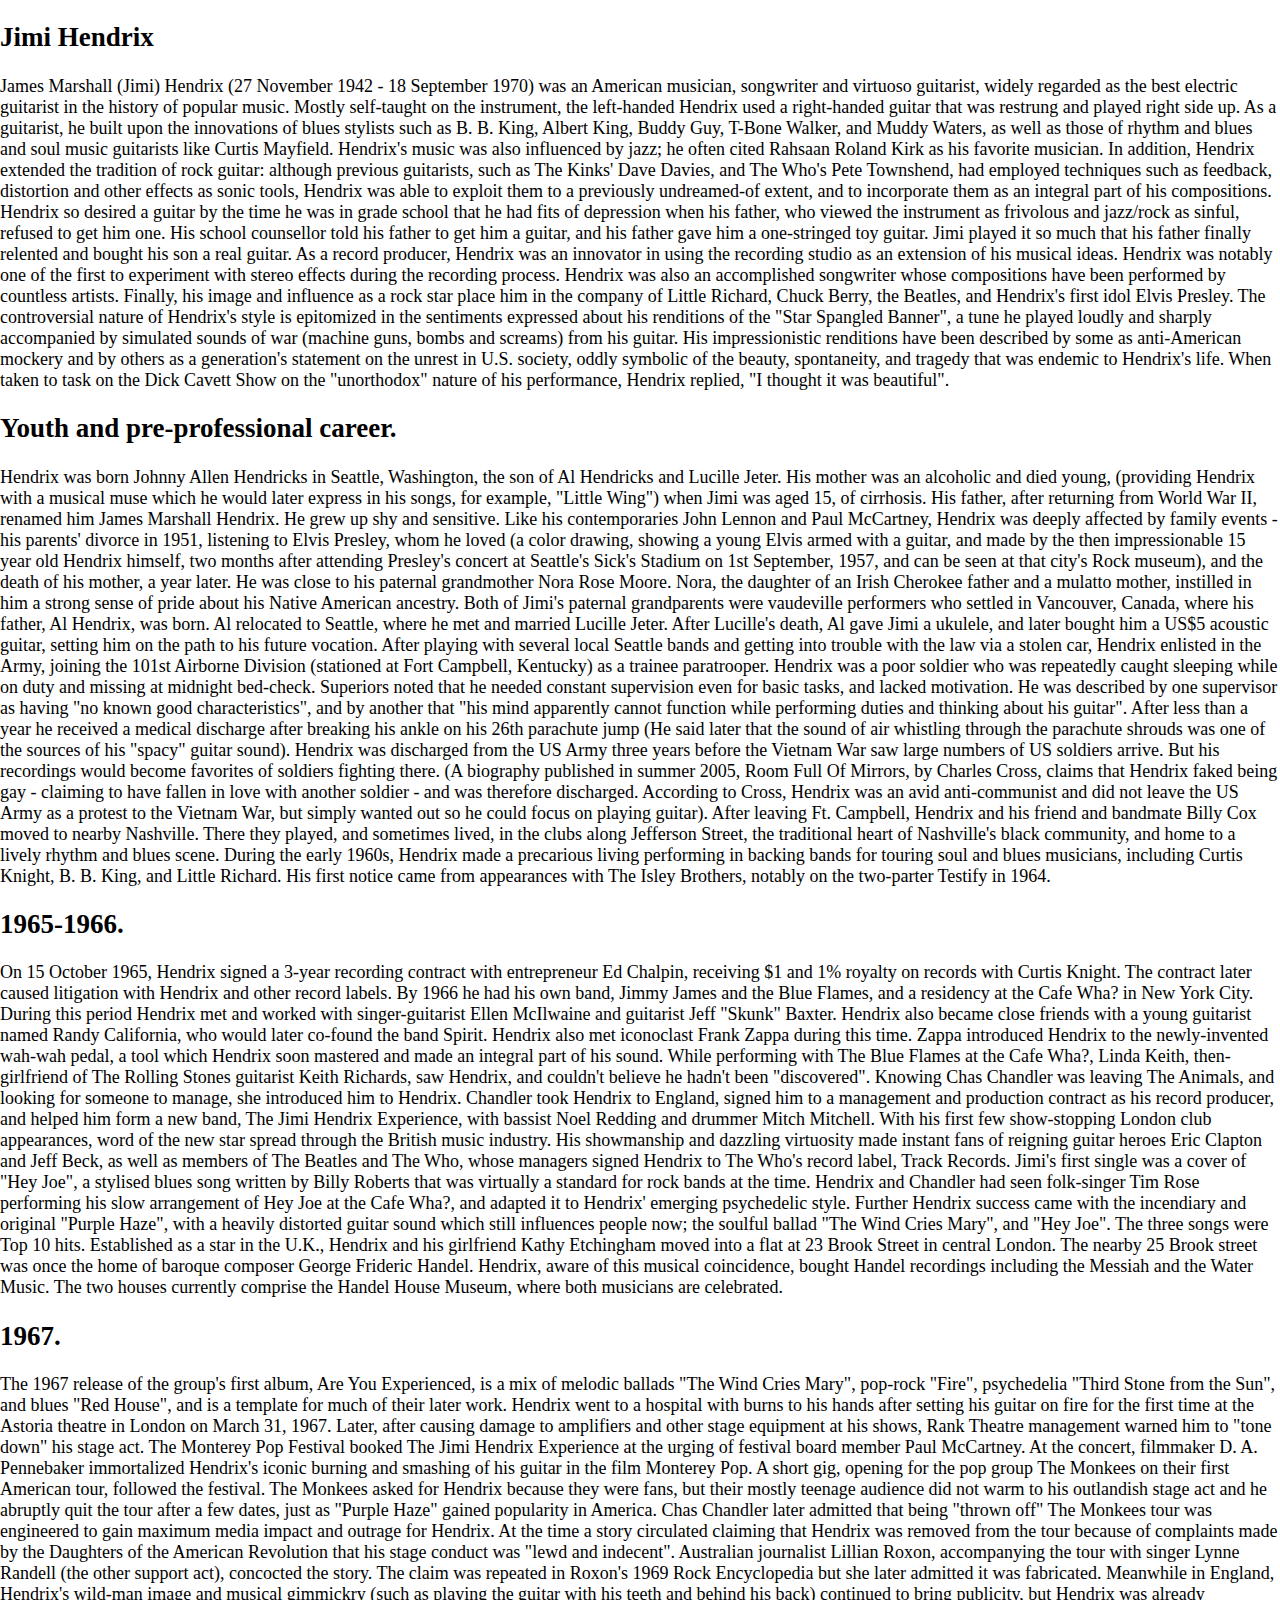
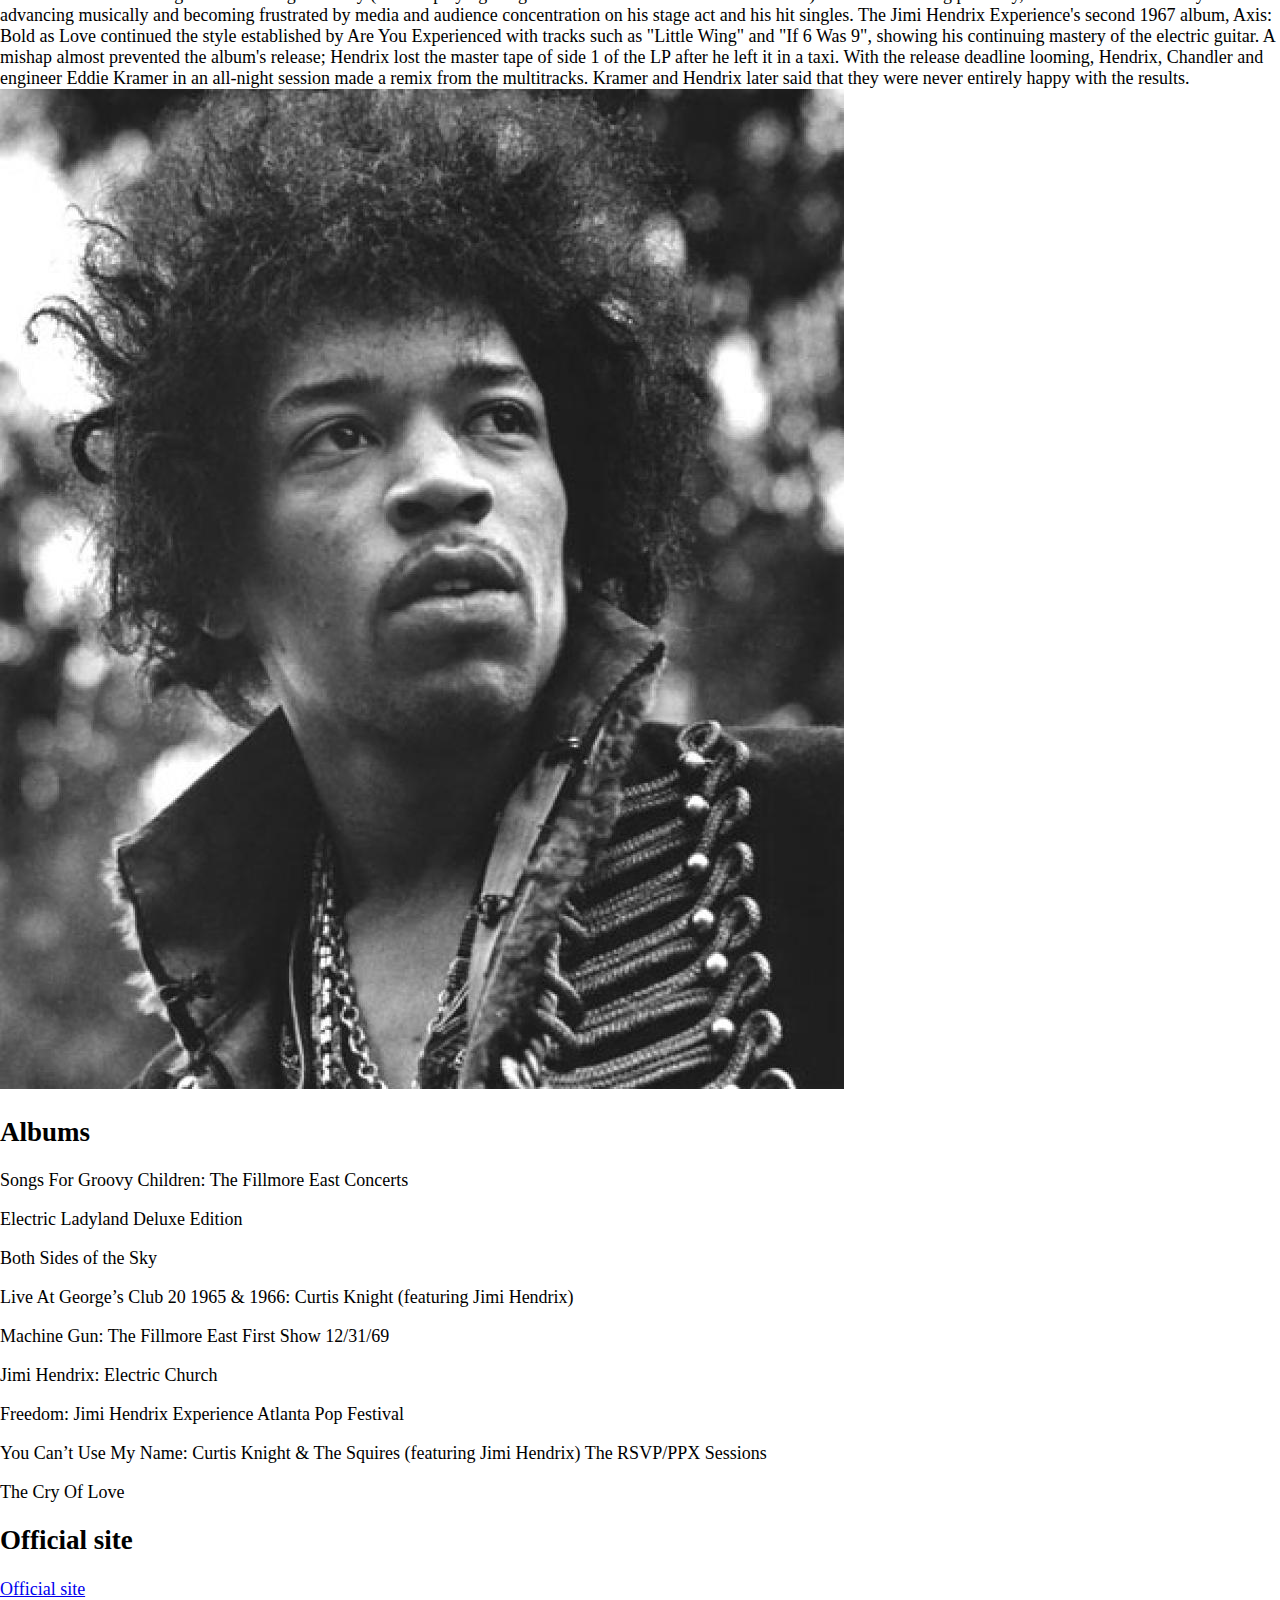
<file: 5lab/index.html>
<!DOCTYPE html>
<html lang="en">

<head>
    <meta charset="UTF-8">
    <meta name="viewport" content="width=device-width, initial-scale=1.0">
    <link rel="stylesheet" type="text/css" href="style.css">
    <title>Document</title>
</head>

<body>
    <h2>Jimi Hendrix</h2>
    <p>James Marshall (Jimi) Hendrix (27 November 1942 - 18 September 1970) was an American musician, songwriter and virtuoso guitarist, widely regarded as the best electric guitarist in the history of popular music. Mostly self-taught on the instrument,
        the left-handed Hendrix used a right-handed guitar that was restrung and played right side up. As a guitarist, he built upon the innovations of blues stylists such as B. B. King, Albert King, Buddy Guy, T-Bone Walker, and Muddy Waters, as well
        as those of rhythm and blues and soul music guitarists like Curtis Mayfield. Hendrix's music was also influenced by jazz; he often cited Rahsaan Roland Kirk as his favorite musician. In addition, Hendrix extended the tradition of rock guitar:
        although previous guitarists, such as The Kinks' Dave Davies, and The Who's Pete Townshend, had employed techniques such as feedback, distortion and other effects as sonic tools, Hendrix was able to exploit them to a previously undreamed-of extent,
        and to incorporate them as an integral part of his compositions. Hendrix so desired a guitar by the time he was in grade school that he had fits of depression when his father, who viewed the instrument as frivolous and jazz/rock as sinful, refused
        to get him one. His school counsellor told his father to get him a guitar, and his father gave him a one-stringed toy guitar. Jimi played it so much that his father finally relented and bought his son a real guitar. As a record producer, Hendrix
        was an innovator in using the recording studio as an extension of his musical ideas. Hendrix was notably one of the first to experiment with stereo effects during the recording process. Hendrix was also an accomplished songwriter whose compositions
        have been performed by countless artists. Finally, his image and influence as a rock star place him in the company of Little Richard, Chuck Berry, the Beatles, and Hendrix's first idol Elvis Presley. The controversial nature of Hendrix's style
        is epitomized in the sentiments expressed about his renditions of the "Star Spangled Banner", a tune he played loudly and sharply accompanied by simulated sounds of war (machine guns, bombs and screams) from his guitar. His impressionistic renditions
        have been described by some as anti-American mockery and by others as a generation's statement on the unrest in U.S. society, oddly symbolic of the beauty, spontaneity, and tragedy that was endemic to Hendrix's life. When taken to task on the
        Dick Cavett Show on the "unorthodox" nature of his performance, Hendrix replied, "I thought it was beautiful".



    </p>
    <h2>Youth and pre-professional career.</h2>
    <p>Hendrix was born Johnny Allen Hendricks in Seattle, Washington, the son of Al Hendricks and Lucille Jeter. His mother was an alcoholic and died young, (providing Hendrix with a musical muse which he would later express in his songs, for example, "Little
        Wing") when Jimi was aged 15, of cirrhosis. His father, after returning from World War II, renamed him James Marshall Hendrix. He grew up shy and sensitive. Like his contemporaries John Lennon and Paul McCartney, Hendrix was deeply affected by
        family events - his parents' divorce in 1951, listening to Elvis Presley, whom he loved (a color drawing, showing a young Elvis armed with a guitar, and made by the then impressionable 15 year old Hendrix himself, two months after attending Presley's
        concert at Seattle's Sick's Stadium on 1st September, 1957, and can be seen at that city's Rock museum), and the death of his mother, a year later. He was close to his paternal grandmother Nora Rose Moore. Nora, the daughter of an Irish Cherokee
        father and a mulatto mother, instilled in him a strong sense of pride about his Native American ancestry. Both of Jimi's paternal grandparents were vaudeville performers who settled in Vancouver, Canada, where his father, Al Hendrix, was born.
        Al relocated to Seattle, where he met and married Lucille Jeter. After Lucille's death, Al gave Jimi a ukulele, and later bought him a US$5 acoustic guitar, setting him on the path to his future vocation. After playing with several local Seattle
        bands and getting into trouble with the law via a stolen car, Hendrix enlisted in the Army, joining the 101st Airborne Division (stationed at Fort Campbell, Kentucky) as a trainee paratrooper. Hendrix was a poor soldier who was repeatedly caught
        sleeping while on duty and missing at midnight bed-check. Superiors noted that he needed constant supervision even for basic tasks, and lacked motivation. He was described by one supervisor as having "no known good characteristics", and by another
        that "his mind apparently cannot function while performing duties and thinking about his guitar". After less than a year he received a medical discharge after breaking his ankle on his 26th parachute jump (He said later that the sound of air whistling
        through the parachute shrouds was one of the sources of his "spacy" guitar sound). Hendrix was discharged from the US Army three years before the Vietnam War saw large numbers of US soldiers arrive. But his recordings would become favorites of
        soldiers fighting there. (A biography published in summer 2005, Room Full Of Mirrors, by Charles Cross, claims that Hendrix faked being gay - claiming to have fallen in love with another soldier - and was therefore discharged. According to Cross,
        Hendrix was an avid anti-communist and did not leave the US Army as a protest to the Vietnam War, but simply wanted out so he could focus on playing guitar). After leaving Ft. Campbell, Hendrix and his friend and bandmate Billy Cox moved to nearby
        Nashville. There they played, and sometimes lived, in the clubs along Jefferson Street, the traditional heart of Nashville's black community, and home to a lively rhythm and blues scene. During the early 1960s, Hendrix made a precarious living
        performing in backing bands for touring soul and blues musicians, including Curtis Knight, B. B. King, and Little Richard. His first notice came from appearances with The Isley Brothers, notably on the two-parter Testify in 1964.



    </p>
    <h2>1965-1966.</h2>
    <p>On 15 October 1965, Hendrix signed a 3-year recording contract with entrepreneur Ed Chalpin, receiving $1 and 1% royalty on records with Curtis Knight. The contract later caused litigation with Hendrix and other record labels. By 1966 he had his own
        band, Jimmy James and the Blue Flames, and a residency at the Cafe Wha? in New York City. During this period Hendrix met and worked with singer-guitarist Ellen McIlwaine and guitarist Jeff "Skunk" Baxter. Hendrix also became close friends with
        a young guitarist named Randy California, who would later co-found the band Spirit. Hendrix also met iconoclast Frank Zappa during this time. Zappa introduced Hendrix to the newly-invented wah-wah pedal, a tool which Hendrix soon mastered and
        made an integral part of his sound. While performing with The Blue Flames at the Cafe Wha?, Linda Keith, then-girlfriend of The Rolling Stones guitarist Keith Richards, saw Hendrix, and couldn't believe he hadn't been "discovered". Knowing Chas
        Chandler was leaving The Animals, and looking for someone to manage, she introduced him to Hendrix. Chandler took Hendrix to England, signed him to a management and production contract as his record producer, and helped him form a new band, The
        Jimi Hendrix Experience, with bassist Noel Redding and drummer Mitch Mitchell. With his first few show-stopping London club appearances, word of the new star spread through the British music industry. His showmanship and dazzling virtuosity made
        instant fans of reigning guitar heroes Eric Clapton and Jeff Beck, as well as members of The Beatles and The Who, whose managers signed Hendrix to The Who's record label, Track Records. Jimi's first single was a cover of "Hey Joe", a stylised
        blues song written by Billy Roberts that was virtually a standard for rock bands at the time. Hendrix and Chandler had seen folk-singer Tim Rose performing his slow arrangement of Hey Joe at the Cafe Wha?, and adapted it to Hendrix' emerging psychedelic
        style. Further Hendrix success came with the incendiary and original "Purple Haze", with a heavily distorted guitar sound which still influences people now; the soulful ballad "The Wind Cries Mary", and "Hey Joe". The three songs were Top 10 hits.
        Established as a star in the U.K., Hendrix and his girlfriend Kathy Etchingham moved into a flat at 23 Brook Street in central London. The nearby 25 Brook street was once the home of baroque composer George Frideric Handel. Hendrix, aware of this
        musical coincidence, bought Handel recordings including the Messiah and the Water Music. The two houses currently comprise the Handel House Museum, where both musicians are celebrated.



    </p>
    <h2>1967.</h2>
    <p>The 1967 release of the group's first album, Are You Experienced, is a mix of melodic ballads "The Wind Cries Mary", pop-rock "Fire", psychedelia "Third Stone from the Sun", and blues "Red House", and is a template for much of their later work. Hendrix
        went to a hospital with burns to his hands after setting his guitar on fire for the first time at the Astoria theatre in London on March 31, 1967. Later, after causing damage to amplifiers and other stage equipment at his shows, Rank Theatre management
        warned him to "tone down" his stage act. The Monterey Pop Festival booked The Jimi Hendrix Experience at the urging of festival board member Paul McCartney. At the concert, filmmaker D. A. Pennebaker immortalized Hendrix's iconic burning and smashing
        of his guitar in the film Monterey Pop. A short gig, opening for the pop group The Monkees on their first American tour, followed the festival. The Monkees asked for Hendrix because they were fans, but their mostly teenage audience did not warm
        to his outlandish stage act and he abruptly quit the tour after a few dates, just as "Purple Haze" gained popularity in America. Chas Chandler later admitted that being "thrown off" The Monkees tour was engineered to gain maximum media impact
        and outrage for Hendrix. At the time a story circulated claiming that Hendrix was removed from the tour because of complaints made by the Daughters of the American Revolution that his stage conduct was "lewd and indecent". Australian journalist
        Lillian Roxon, accompanying the tour with singer Lynne Randell (the other support act), concocted the story. The claim was repeated in Roxon's 1969 Rock Encyclopedia but she later admitted it was fabricated. Meanwhile in England, Hendrix's wild-man
        image and musical gimmickry (such as playing the guitar with his teeth and behind his back) continued to bring publicity, but Hendrix was already advancing musically and becoming frustrated by media and audience concentration on his stage act
        and his hit singles. The Jimi Hendrix Experience's second 1967 album, Axis: Bold as Love continued the style established by Are You Experienced with tracks such as "Little Wing" and "If 6 Was 9", showing his continuing mastery of the electric
        guitar. A mishap almost prevented the album's release; Hendrix lost the master tape of side 1 of the LP after he left it in a taxi. With the release deadline looming, Hendrix, Chandler and engineer Eddie Kramer in an all-night session made a remix
        from the multitracks. Kramer and Hendrix later said that they were never entirely happy with the results.


        <img src="media/1.jpg" alt="media">
    </p>
    <h2>Albums</h2>
    <p>Songs For Groovy Children: The Fillmore East Concerts</p>
    <p>Electric Ladyland Deluxe Edition</p>
    <p>Both Sides of the Sky</p>
    <p>Live At George’s Club 20 1965 & 1966: Curtis Knight (featuring Jimi Hendrix)</p>
    <p>Machine Gun: The Fillmore East First Show 12/31/69</p>
    <p>Jimi Hendrix: Electric Church</p>
    <p>Freedom: Jimi Hendrix Experience Atlanta Pop Festival</p>
    <p>You Can’t Use My Name: Curtis Knight & The Squires (featuring Jimi Hendrix) The RSVP/PPX Sessions</p>
    <p>The Cry Of Love</p>
    <h2>Official site</h2>
    <a href="https://www.jimihendrix.com/">Official site</a>
</body>

</html>
</file>
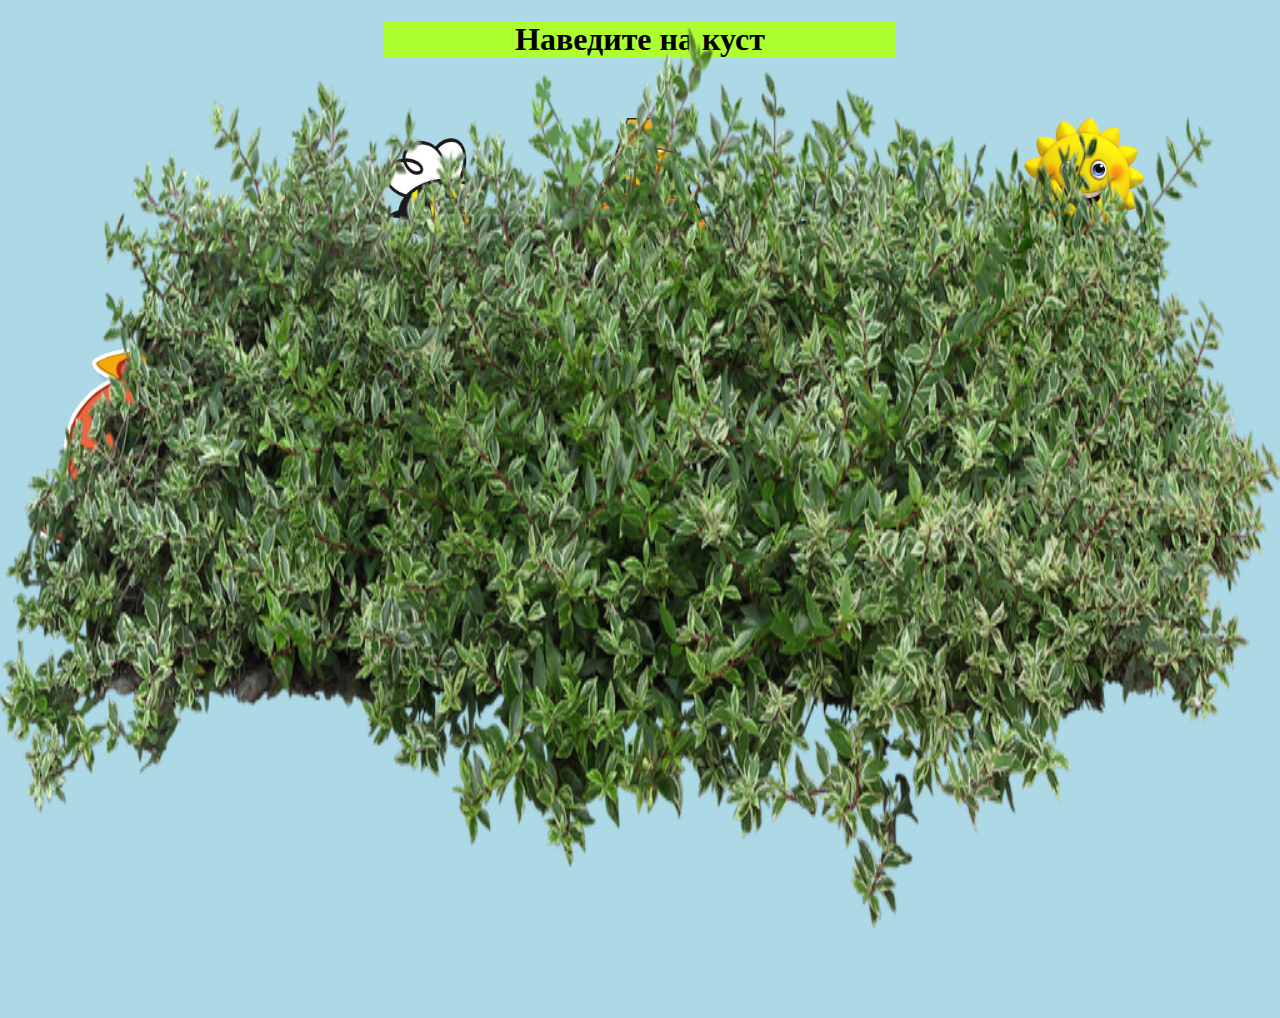
<file: lab6/index.html>
<!DOCTYPE html>
<html>

<head>
    <meta charset="UTF-8">
    <meta name="viewport" content="width=device-width, initial-scale=1.0">
    <title>Document</title>
    <link rel="stylesheet" type="text/css" href="style.css">
</head>

<body>
    <div class="h1">
        <h1>Наведите на куст</h1>
    </div>
    <div class="wrapper">
        <img src="media/hive.png" alt="hive">
        <img src="media/sun.png" alt="sun">
        <img src="media/bee.png" alt="bee1">
        <img src="media/bee.png" alt="bee2">
        <img src="media/bee.png" alt="bee3">
        <img src="media/bee.png" alt="bee4">
        <img src="media/bee.png" alt="bee5">

        <img src="media/flower1.png" alt="flower">
        <img src="media/flex.png" alt="flex">

        <img src="media/bush.png" alt="bush">

    </div>
</body>

</html>
</file>
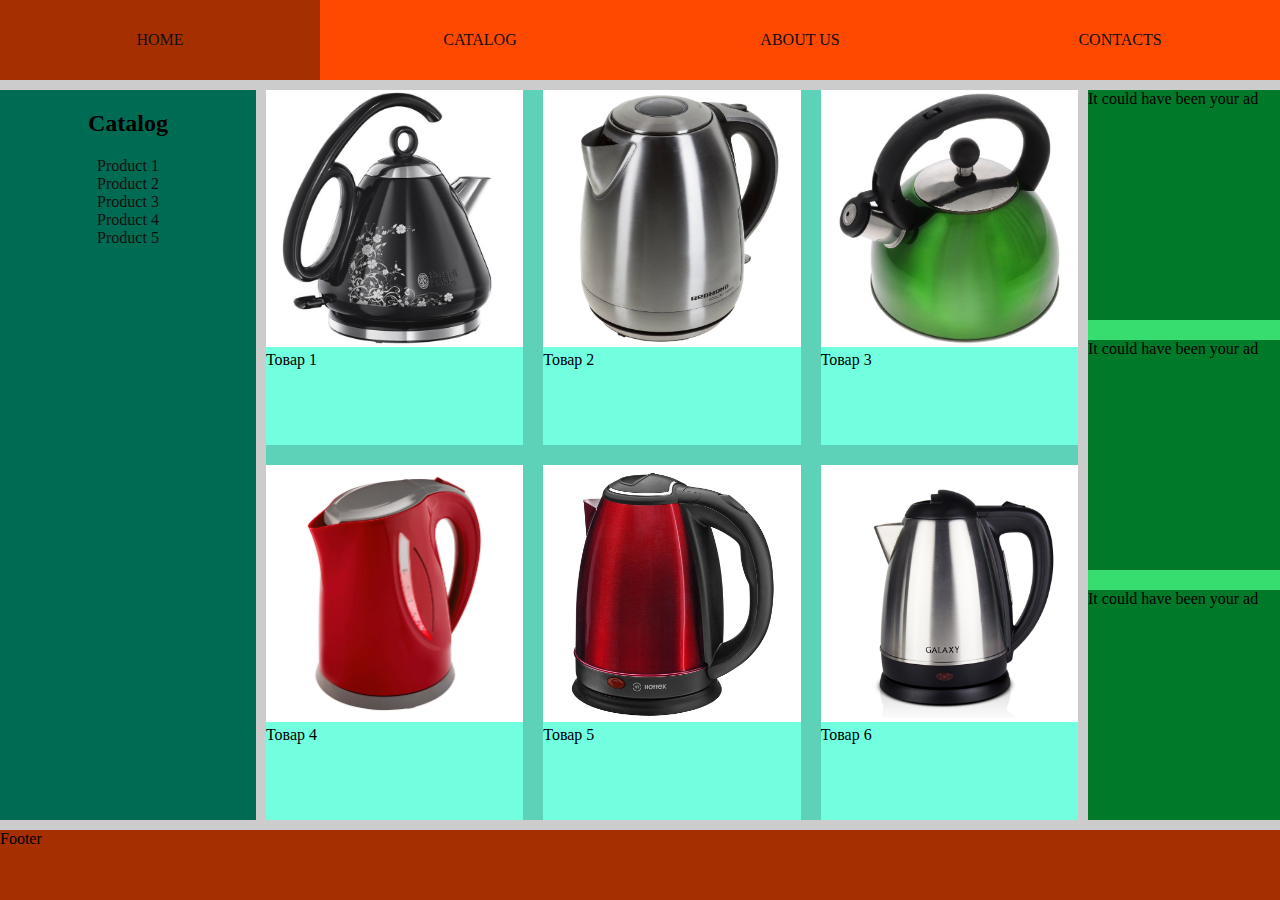
<file: lab7/index.html>
<!DOCTYPE html>
<html lang="en">

<head>
    <meta charset="UTF-8">
    <meta name="viewport" content="width=device-width, initial-scale=1.0">
    <link href="style.css" type="text/css" rel="stylesheet">
    <title>Document</title>
</head>

<body>
    <header id="pageHeader">
        <ul>
            <li><a href="#">HOME</a></li>
            <li><a href="#">CATALOG</a></li>
            <li><a href="#">ABOUT US</a></li>
            <li><a href="#">CONTACTS</a></li>
        </ul>
    </header>
    <div id="products">
        <div><img src="media/1.jpg" alt="1">Товар 1</div>
        <div><img src="media/2.jpg" alt="2">Товар 2</div>
        <div><img src="media/3.jpg" alt="3">Товар 3</div>
        <div><img src="media/4.jpg" alt="4">Товар 4</div>
        <div><img src="media/5.jpg" alt="5">Товар 5</div>
        <div><img src="media/6.jpg" alt="6">Товар 6</div>
    </div>
    <nav id="mainNav">
        <h2>Catalog</h2>
        <button id="arrow">▼</button>
        <ul id="catalog">
            <li><a href="#">Product 1</a></li>
            <li><a href="#">Product 2</a></li>
            <li><a href="#">Product 3</a></li>
            <li><a href="#">Product 4</a></li>
            <li><a href="#">Product 5</a></li>
        </ul>
    </nav>
    <div id="siteAds">
        <div>It could have been your ad</div>
        <div>It could have been your ad</div>
        <div>It could have been your ad</div>
    </div>
    <footer id="pageFooter">Footer</footer>
    <script type="text/javascript" src="jquery-1.12.3.min.js"></script>
    <script>
        $(document).ready(function() {
            $("#arrow").click(function() {
                $("#catalog").toggleClass("block");
            })
        });
    </script>

</body>

</html>
</file>
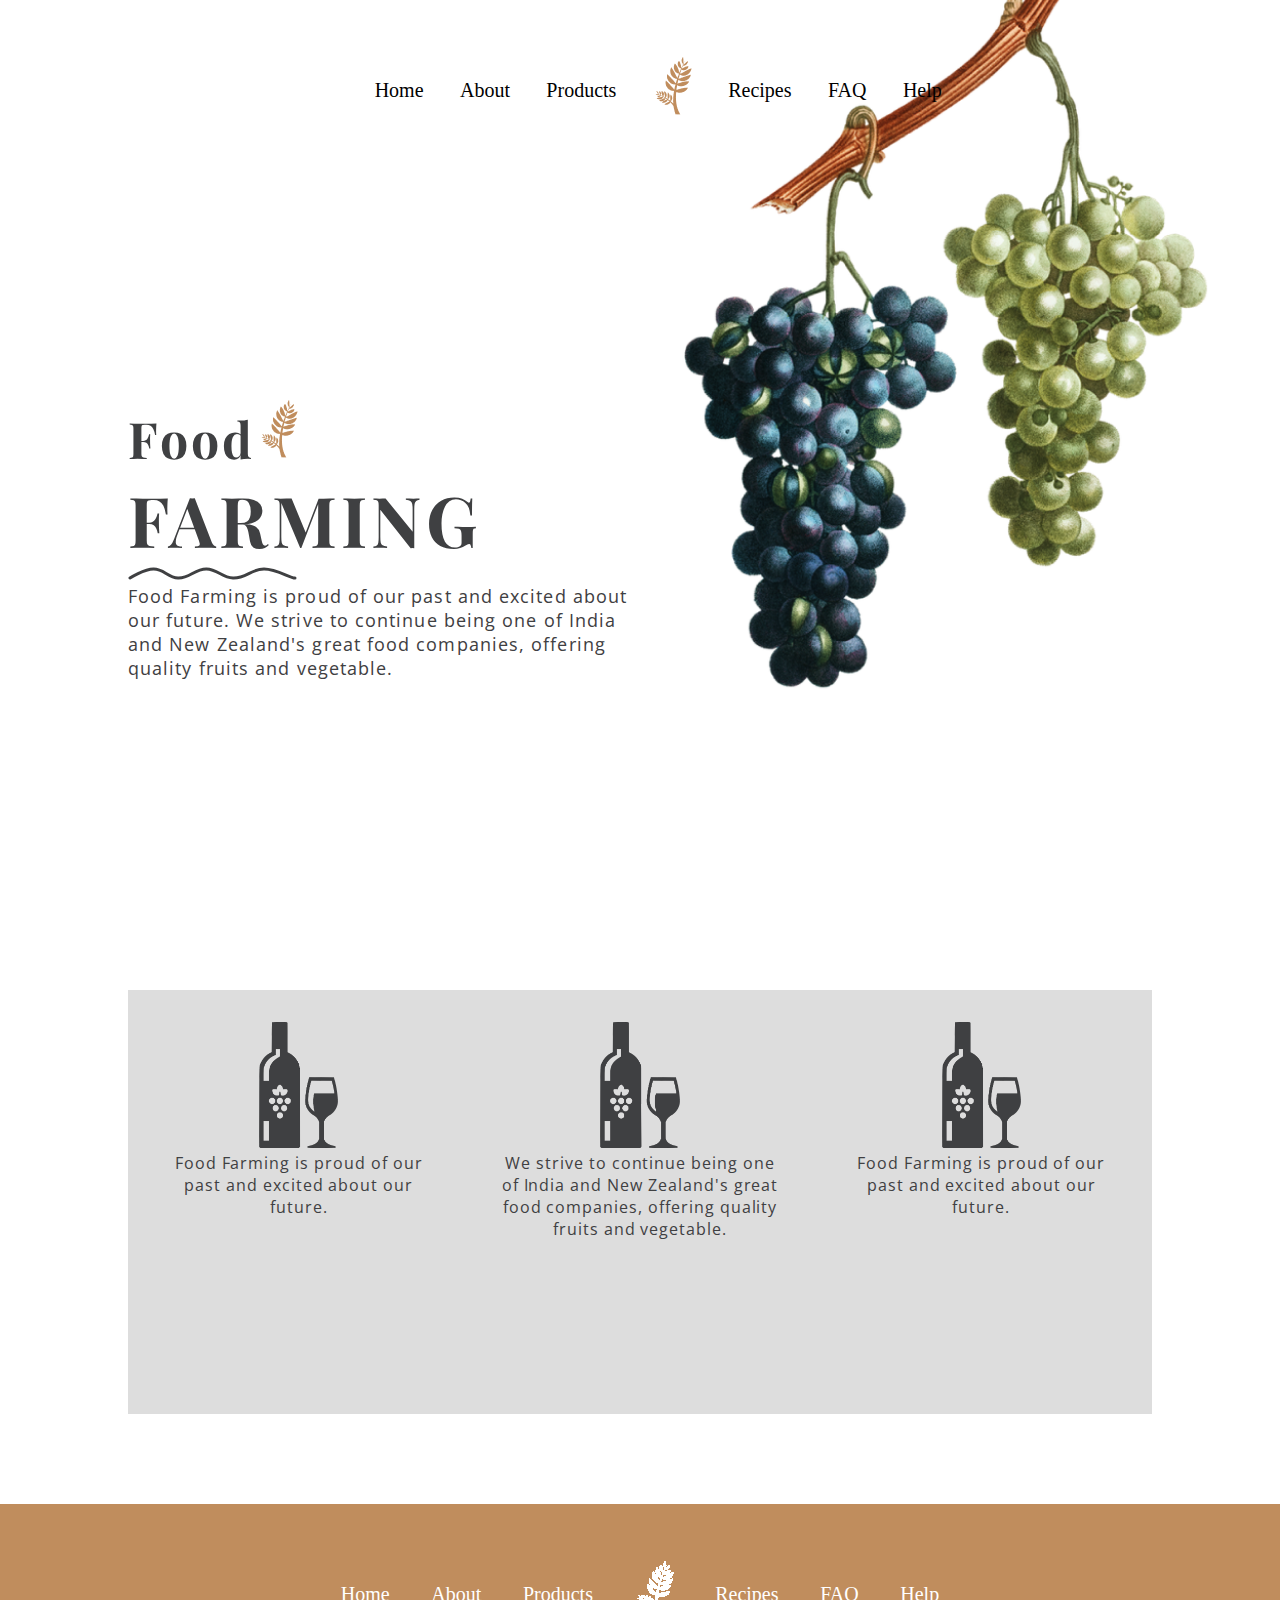
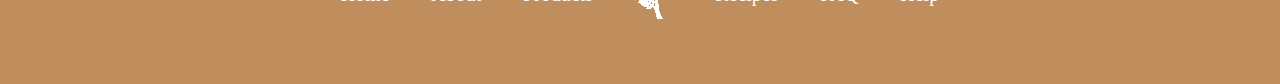
<file: lab8/index.html>
<!DOCTYPE html>
<html lang="en">

<head>
    <meta charset="UTF-8">
    <meta name="viewport" content="width=device-width, initial-scale=1.0">
    <link href="https://fonts.googleapis.com/css?family=Open+Sans|Playfair+Display&display=swap" rel="stylesheet">
    <link href="style.css" rel="stylesheet">
    <title>Document</title>
</head>

<body>
    <header>
        <ul id="menu">
            <li><img id="menu2" src="media/menu.png" alt="menu"></li>
            <li><a href="#">Home</a></li>
            <li><a href="#">About</a></li>
            <li><a href="#">Products</a></li>
            <li>
                <a href="#"><img src="media/Logo.png" alt="logo"></a>
            </li>
            <li><a href="#">Recipes</a></li>
            <li><a href="#">FAQ</a></li>
            <li><a href="#">Help</a></li>
        </ul>
        <img id="menu1" src="media/menu.png" alt="menu">
    </header>
    <main>
        <div class="container">
            <div class="content">
                <h3>Food</h3>
                <img src="media/Logo.png" alt="logo">
                <h1>FARMING</h1>
                <svg width="169" height="13" viewBox="0 0 169 13" fill="none" xmlns="http://www.w3.org/2000/svg">
                    <path d="M167 11.0048C162 11.0048 148.606 2.00475 136 2.00475C123.394 2.00475 117.593 11.5699 105 11.0048C94.0815 10.5148 89.4269 2.23995 78.5 2.00475C66.831 1.75358 61.6593 11.5434 50 11.0048C39.8179 10.5344 35.692 1.86508 25.5 2.00475C15.6736 2.13941 2 11.0048 2 11.0048" stroke="#3F4042" stroke-width="3" stroke-linecap="round" stroke-linejoin="round"/>
                    </svg>
                <p>Food Farming is proud of our past and excited about our future. We strive to continue being one of India and New Zealand's great food companies, offering quality fruits and vegetable. </p>
            </div>
            <div class="image">
                <img src="media/background.png" alt="back">
            </div>
        </div>
        <div class="products">
            <div class="products-list"><img src="media/wine.png" alt="product">
                <p>Food Farming is proud of our past and excited about our future. </p>
            </div>
            <div class="products-list"><img src="media/wine.png" alt="product">
                <p>We strive to continue being one of India and New Zealand's great food companies, offering quality fruits and vegetable.</p>
            </div>
            <div class="products-list"><img src="media/wine.png" alt="product">
                <p>Food Farming is proud of our past and excited about our future. </p>
            </div>
        </div>
    </main>
    <footer>
        <ul>
            <li><a href="#">Home</a></li>
            <li><a href="#">About</a></li>
            <li><a href="#">Products</a></li>
            <li>
                <a href="#"><img src="media/Logo2.png" alt="logo"></a>
            </li>
            <li><a href="#">Recipes</a></li>
            <li><a href="#">FAQ</a></li>
            <li><a href="#">Help</a></li>
        </ul>

    </footer>
    <script type="text/javascript" src="jquery-1.12.3.min.js"></script>
    <script>
        $(document).ready(function() {
            $("#menu1").click(function() {
                $("#menu").toggleClass("flex");
            })
            $("#menu2").click(function() {
                $("#menu").toggleClass("flex");
            })
        });
    </script>
</body>

</html>
</file>
<file: 4 лабораторная/style.css>
* {
    font-family: Raleway;
    padding: 0;
    margin: 0;
}

body {
    background-color: #F1F2F5;
    width: 100%;
    max-width: 100%;
    overflow-x: hidden;
}

@media screen and (min-width: 1023px) {
    .navbar-start--centered {
        float: none;
        display: flex;
        flex-grow: 1;
        justify-content: center;
    }
    .container .image-pos {
        width: 60%;
        float: right;
        position: absolute;
        bottom: -100px;
        left: 40%;
    }
    .container-main {
        margin-top: 10rem !important;
    }
}

@media screen and (min-width: 768px) {
    h2 {
        width: 40%;
    }
    .card:hover {
        position: relative;
        bottom: 20px;
    }
    .media {
        margin-bottom: 85px;
    }
    .rent {
        text-align: center;
    }
    .rent img {
        margin-top: 110px;
        box-shadow: -3em -3em #F1F2F5;
        width: 80%;
    }
    .is-4 {
        font-size: 18px !important;
        text-transform: uppercase;
        letter-spacing: 3px;
    }
    .columns-services {
        margin-top: 2rem !important;
    }
    .hero-content {
        padding-left: -12px;
        position: relative;
    }
    .hero-content p {
        width: 40%;
    }
    .hero-content figure {
        position: absolute;
        width: 50%;
        top: 30%;
        left: 50%;
    }
    .container-form p {
        width: 60%;
        display: inline-block;
        margin: 0 auto;
    }
    .control {
        width: 75%;
    }
    .control input {
        width: 40%;
    }
    .button-input {
        width: 19%;
    }
}

@media screen and (max-width: 1023px) {
    .navbar-item span {
        display: none;
    }
    .container .image-pos {
        display: none;
    }
    .hero-title {
        background: url(media/mobile.jpg) no-repeat !important;
        background-size: auto 100% !important;
        position: relative;
        bottom: 3.5rem;
    }
    .is-medium {
        min-height: 100vh !important;
    }
    header .navbar.is-black {
        background-color: transparent !important;
    }
    .footer-nav .navbar.is-black {
        background-color: black;
    }
    .footer-nav .navbar-item {
        justify-content: center;
    }
    .navbar-burger.is-active {
        background-color: black;
    }
    .navbar-burger.is-active span {
        color: white !important;
    }
    .navbar-menu.is-active {
        height: 100vh !important;
        text-align: center !important;
    }
    .button-input {
        width: 100%;
    }
    .navbar-item a {
        justify-content: center;
    }
    .footer-nav .navbar-brand {
        background-color: black;
        justify-content: center;
    }
    .footer-nav .navbar-menu {
        display: block;
    }
}

@media screen and (min-width: 768px) and (max-width: 1023px) {
    .container-title {
        margin-top: 10% !important;
    }
}

@media screen and (max-width: 768px) {
    .container-title {
        margin-top: 50% !important;
    }
    .card {
        width: 80%;
        margin: 0 auto;
    }
    .media {
        width: 90%;
        margin: 0 auto;
    }
    .column {
        width: 90%;
        margin: 0 auto;
    }
    .window button {
        display: block;
        margin: 0 auto;
    }
    .window p {
        text-align: center;
    }
    .window h1 {
        text-align: center;
    }
    .is-4 {
        font-size: 11px !important;
        text-transform: uppercase;
        letter-spacing: 2px;
    }
    .columns-services {
        padding-top: 1rem !important;
    }
    .hero-content {
        text-align: center;
    }
    .hero-content figure {
        margin: 0 auto;
        width: 90% !important;
        position: relative;
        bottom: 5vh;
    }
    .hero-content .hero-body {
        padding-top: 0 i !important;
    }
    .container-form p {
        font-size: 18px !important;
        letter-spacing: 0.12em;
    }
    .control {
        width: 90%;
        margin: 0 auto;
    }
}

.navbar .navbar-start a {
    display: flex;
    align-items: center;
}

.button-logo {
    background-color: rgba(0, 0, 0, 0.4) !important;
    border: 1px solid gray !important;
    font-family: Raleway !important;
    font-size: 13px !important;
    border-radius: 3px !important;
}

@font-face {
    font-family: "Raleway";
    src: url("fonts/Raleway-Regular.ttf") format("truetype");
    font-style: normal;
    font-weight: normal;
}

@font-face {
    font-family: "Raleway-Bold";
    src: url("fonts/Raleway-Bold.ttf") format("truetype");
    font-style: normal;
    font-weight: normal;
}

.navbar-item {
    color: #FFFFFF !important;
    font-size: 13px !important;
}

.navbar-item a {
    color: white;
    letter-spacing: 0.1em;
}

.navbar-item a:hover {
    color: white;
}

.navbar-item span {
    color: white;
    font-size: 10px;
}

h2 {
    font-family: Raleway-Bold;
    letter-spacing: 0.12em;
    display: block;
}

.button-shop {
    border-radius: 0 !important;
    font-family: Raleway-Bold;
    letter-spacing: 0.13em;
}

.is-warning {
    background: #FFE500 !important;
    color: black !important;
}

.navbar-burger span {
    color: black !important;
}

.is-black {
    background-color: black;
}

.container>p {
    font-family: Raleway-Bold;
    font-size: 30px;
}

.container-main {
    text-align: center;
}

.is-4 {
    font-family: Raleway !important;
    font-style: normal !important;
    font-weight: 600;
    color: #161616;
}

.card-content {
    height: 8rem !important;
}

.wrapper {
    background: white;
}

.advantages {
    padding-top: 100px;
}

.numbers {
    background-color: #FFE500 !important;
    width: 64px;
    height: 64px;
    font-family: Raleway;
    font-style: normal;
    font-weight: 600;
    font-size: 20px;
    text-align: center;
    letter-spacing: 3px;
    text-transform: uppercase;
    line-height: 64px;
}

.media-content .content {
    margin: 0 !important;
    font-family: Raleway;
    font-style: normal !important;
    font-weight: 600 !important;
    font-size: 16px !important;
}

.columns-1 {
    margin-top: 20px !important;
}

.window h1 {
    font-family: Raleway;
    font-style: normal;
    font-weight: bold;
    font-size: 30px;
    letter-spacing: 0.13em;
    text-transform: uppercase;
}

.window {
    text-align: left;
    margin-top: 150px;
}

.window p {
    margin-top: 25px;
    font-family: Raleway;
    font-style: normal;
    font-weight: normal;
    font-size: 15px;
    color: #161616;
}

.button-consultation {
    border-radius: 0;
    font-family: Raleway;
    font-style: normal;
    font-weight: bold;
    font-size: 12px !important;
    letter-spacing: 2px;
    text-transform: uppercase;
    height: 55px !important;
    line-height: 55px;
    margin-top: 40px !important;
    border: 1px white solid !important;
}

.container-form {
    text-align: center;
    margin-top: 7rem !important;
}

.container-form p {
    font-family: Raleway;
    font-style: normal;
    font-size: 25px !important;
    font-weight: bold !important;
    letter-spacing: 0.13em;
    color: #161616;
}

.control {
    display: inline-block;
    text-align: center !important;
    margin-top: 3rem;
    margin-bottom: 5rem;
}

.control input {
    height: 55px !important;
    background: #EFF0F1 !important;
    border-radius: 0 !important;
    border: 0 !important;
}

.button-input {
    display: inline-block;
    margin-top: 0 !important;
    height: 55px !important;
    padding-bottom: calc(0.5em - 1px) !important;
    padding-left: calc(0.75em - 1px) !important;
    padding-right: calc(0.75em - 1px) !important;
    padding-top: calc(0.5em - 1px) !important;
    font-style: normal;
    font-weight: 600;
    font-size: 12px !important;
    border-radius: 0 !important;
    letter-spacing: 0.07em;
}
</file>
<file: 4lab/style.css>
* {
    font-family: Raleway;
    padding: 0;
    margin: 0;
}

body {
    background-color: #F1F2F5;
    width: 100%;
    max-width: 100%;
    overflow-x: hidden;
}

@media screen and (min-width: 1023px) {
    .navbar-start--centered {
        float: none;
        display: flex;
        flex-grow: 1;
        justify-content: center;
    }
    .container .image-pos {
        width: 60%;
        float: right;
        position: absolute;
        bottom: -100px;
        left: 40%;
    }
    .container-main {
        margin-top: 10rem !important;
    }
}

@media screen and (min-width: 768px) {
    h2 {
        width: 40%;
    }
    .card:hover {
        position: relative;
        bottom: 20px;
    }
    .media {
        margin-bottom: 85px;
    }
    .rent {
        text-align: center;
    }
    .rent img {
        margin-top: 110px;
        box-shadow: -3em -3em #F1F2F5;
        width: 80%;
    }
    .is-4 {
        font-size: 18px !important;
        text-transform: uppercase;
        letter-spacing: 3px;
    }
    .columns-services {
        margin-top: 2rem !important;
    }
    .hero-content {
        padding-left: 12px;
        position: relative;
    }
    .hero-content p {
        width: 40%;
    }
    .hero-content figure {
        position: absolute;
        width: 50%;
        top: 45%;
        left: 50%;
    }
    .container-form p {
        width: 60%;
        display: inline-block;
        margin: 0 auto;
    }
    .control {
        width: 75%;
    }
    .control input {
        width: 40%;
    }
    .button-input {
        width: 19%;
    }
}

@media screen and (max-width: 1023px) {
    .navbar-item span {
        display: none;
    }
    .container .image-pos {
        display: none;
    }
    .hero-title {
        background: url(media/mobile.jpg) no-repeat !important;
        background-size: auto 100% !important;
        position: relative;
        bottom: 3.5rem;
    }
    .is-medium {
        min-height: 100vh !important;
    }
    header .navbar.is-black {
        background-color: transparent !important;
    }
    .footer-nav .navbar.is-black {
        background-color: black;
    }
    .footer-nav .navbar-item {
        justify-content: center;
    }
    .navbar-burger.is-active {
        background-color: black;
    }
    .navbar-burger.is-active span {
        color: white !important;
    }
    .navbar-menu.is-active {
        height: 100vh !important;
        text-align: center !important;
    }
    .button-input {
        width: 100%;
    }
    .navbar-item a {
        justify-content: center;
    }
    .footer-nav .navbar-brand {
        background-color: black;
        justify-content: center;
    }
    .footer-nav .navbar-menu {
        display: block;
    }
}

@media screen and (min-width: 768px) and (max-width: 1023px) {
    .container-title {
        margin-top: 10% !important;
    }
}

@media screen and (max-width: 768px) {
    .container-title {
        margin-top: 50% !important;
    }
    .card {
        width: 80%;
        margin: 0 auto;
    }
    .media {
        width: 90%;
        margin: 0 auto;
    }
    .column {
        width: 90%;
        margin: 0 auto;
    }
    .window button {
        display: block;
        margin: 0 auto;
    }
    .window p {
        text-align: center;
    }
    .window h1 {
        text-align: center;
    }
    .is-4 {
        font-size: 11px !important;
        text-transform: uppercase;
        letter-spacing: 2px;
    }
    .columns-services {
        padding-top: 1rem !important;
    }
    .hero-content {
        text-align: center;
    }
    .hero-content figure {
        margin: 0 auto;
        width: 90% !important;
        position: relative;
        bottom: 5vh;
    }
    .hero-content .hero-body {
        padding-top: 0 !important;
    }
    .container-form p {
        font-size: 18px !important;
        letter-spacing: 0.12em;
    }
    .control {
        width: 90%;
        margin: 0 auto;
    }
}

.navbar .navbar-start a {
    display: flex;
    align-items: center;
}

.button-logo {
    background-color: rgba(0, 0, 0, 0.4) !important;
    border: 1px solid gray !important;
    font-family: Raleway !important;
    font-size: 13px !important;
    border-radius: 3px !important;
}

@font-face {
    font-family: "Raleway";
    src: url("fonts/Raleway-Regular.ttf") format("truetype");
    font-style: normal;
    font-weight: normal;
}

@font-face {
    font-family: "Raleway-Bold";
    src: url("fonts/Raleway-Bold.ttf") format("truetype");
    font-style: normal;
    font-weight: normal;
}

.navbar-item {
    color: #FFFFFF !important;
    font-size: 13px !important;
}

.navbar-item a {
    color: white;
    letter-spacing: 0.1em;
}

.navbar-item a:hover {
    color: white;
}

.navbar-item span {
    color: white;
    font-size: 10px;
}

h2 {
    font-family: Raleway-Bold;
    letter-spacing: 0.12em;
    display: block;
}

.button-shop {
    border-radius: 0 !important;
    font-family: Raleway-Bold;
    letter-spacing: 0.13em;
}

.is-warning {
    background: #FFE500 !important;
    color: black !important;
}

.navbar-burger span {
    color: black !important;
}

.is-black {
    background-color: black;
}

.container>p {
    font-family: Raleway-Bold;
    font-size: 30px;
}

.container-main {
    text-align: center;
}

.is-4 {
    font-family: Raleway !important;
    font-style: normal !important;
    font-weight: 600;
    color: #161616;
}

.card-content {
    height: 8rem !important;
}

.wrapper {
    background: white;
}

.advantages {
    padding-top: 100px;
}

.numbers {
    background-color: #FFE500 !important;
    width: 64px;
    height: 64px;
    font-style: normal;
    font-weight: 600;
    font-size: 20px;
    text-align: center;
    letter-spacing: 3px;
    text-transform: uppercase;
    line-height: 64px;
}

.media-content .content {
    margin: 0 !important;
    font-family: Raleway;
    font-style: normal !important;
    font-weight: 600 !important;
    font-size: 16px !important;
}

.columns-1 {
    margin-top: 20px !important;
}

.window h1 {
    font-family: Raleway;
    font-style: normal;
    font-weight: bold;
    font-size: 30px;
    letter-spacing: 0.13em;
    text-transform: uppercase;
}

.window {
    text-align: left;
    margin-top: 150px;
}

.window p {
    margin-top: 25px;
    font-family: Raleway;
    font-style: normal;
    font-weight: normal;
    font-size: 15px;
    color: #161616;
}

.button-consultation {
    border-radius: 0;
    font-family: Raleway;
    font-style: normal;
    font-weight: bold;
    font-size: 12px !important;
    letter-spacing: 2px;
    text-transform: uppercase;
    height: 55px !important;
    line-height: 55px;
    margin-top: 40px !important;
    border: 1px white solid !important;
}

.container-form {
    text-align: center;
    margin-top: 7rem !important;
}

.container-form p {
    font-family: Raleway;
    font-style: normal;
    font-size: 25px !important;
    font-weight: bold !important;
    letter-spacing: 0.13em;
    color: #161616;
}

.control {
    display: inline-block;
    text-align: center !important;
    margin-top: 3rem;
    margin-bottom: 5rem;
}

.control input {
    height: 55px !important;
    background: #EFF0F1 !important;
    border-radius: 0 !important;
    border: 0 !important;
}

.button-input {
    display: inline-block;
    margin-top: 0 !important;
    height: 55px !important;
    padding-bottom: calc(0.5em - 1px) !important;
    padding-left: calc(0.75em - 1px) !important;
    padding-right: calc(0.75em - 1px) !important;
    padding-top: calc(0.5em - 1px) !important;
    font-style: normal;
    font-weight: 600;
    font-size: 12px !important;
    border-radius: 0 !important;
    letter-spacing: 0.07em;
}
</file>
<file: 5lab/style.css>
body {
    font-size: 18px;
    margin: 0;
}

@media print {
    body {
        font-size: 28px;
    }
    @page {
        margin: 2cm;
    }
    h2 {
        page-break-before: always;
        color: darkred;
    }
    p {
        orphans: 3;
    }
    img {
        display: none;
    }
    a[href]:after {
        content: " (" attr(href) ")";
    }
    a[href^="http"]:not([href*="mospolytech.ru"]):after {
        content: " (" attr(href) ")";
    }
}
</file>
<file: lab6/style.css>
body {
    background-color: lightblue;
    text-align: center;
    margin: 0;
    padding: 0;
    text-align: center;
}

.wrapper {
    position: relative;
    height: 100vh;
}

img[alt^=bee] {
    width: 100px;
    height: 100px;
}

img[alt=bee1] {
    position: absolute;
    top: 20px;
    left: 30%;
    animation: movement 10s linear infinite reverse;
}

img[alt=bee2] {
    position: absolute;
    top: 100px;
    left: 60%;
    animation: movement 3s linear infinite;
}

img[alt=bee3] {
    position: absolute;
    top: 250px;
    left: 40%;
    animation: movement_bees 3s linear infinite;
}

img[alt=bee4] {
    position: absolute;
    top: 150px;
    left: 80%;
    animation: movement_bees 3s linear infinite;
}

img[alt=bee5] {
    position: absolute;
    top: 100px;
    left: 20%;
    animation: movement_bees 3s ease infinite reverse;
}

img[alt=hive] {
    width: 300px;
    animation: povorot 3s step-start infinite;
}

img[alt=flex] {
    width: 300px;
    position: absolute;
    top: 200px;
    left: 0;
    animation: movement 5s linear infinite, povorot 2.5s step-start infinite;
}

img[alt=bush] {
    width: 100%;
    height: 100vh;
    position: absolute;
    left: 0;
    top: -10%;
    z-index: 1;
    transition: 2s;
}

img[alt=bush]:hover {
    opacity: 0;
    transition: 2s;
}

img[alt=sun] {
    position: absolute;
    top: 0;
    left: 80%;
    width: 120px;
    animation: rotate 3s linear infinite;
}

img[alt=flower] {
    position: absolute;
    top: 200px;
    left: 80%;
    width: 120px;
    animation: translate 1s ease infinite;
}

.h1 {
    background-color: greenyellow;
    width: 40%;
    margin: 0 auto 60px auto;
}

.h1:hover {
    -webkit-box-shadow: 16px 16px 7px 6px rgba(221, 195, 50, 1);
    -moz-box-shadow: 16px 16px 7px 6px rgba(221, 195, 50, 1);
    box-shadow: 16px 16px 7px 6px rgba(221, 195, 50, 1);
    transition: 2s;
}

@keyframes translate {
    from {
        transform: translateY(0px);
    }
    50% {
        transform: translateY(-20px)
    }
    to {
        transform: translateY(0px);
    }
}

@keyframes rotate {
    from {
        -webkit-transform: rotate(0deg);
    }
    to {
        -webkit-transform: rotate(360deg);
    }
}

@keyframes movement {
    from {
        left: 0;
    }
    50% {
        left: 80%;
    }
    to {
        left: 0;
    }
}

@keyframes movement_bees {
    from {
        -webkit-transform: rotate(0deg) translateX(150px) rotate(0deg);
    }
    to {
        -webkit-transform: rotate(360deg) translateX(150px) rotate(-360deg);
    }
}

@keyframes povorot {
    from,
    50% {
        transform: scale(-1, 1)
    }
}
</file>
<file: lab7/style.css>
body {
    display: grid;
    grid-template-areas: "header header header" "nav products ads" "footer footer footer";
    grid-template-rows: 80px 1fr 70px;
    grid-template-columns: 20% 1fr 15%;
    grid-row-gap: 10px;
    grid-column-gap: 10px;
    height: 100vh;
    margin: 0;
    padding: 0 !important;
    font-family: Verdana;
    background-color: #ccc;
}

header {
    background-color: #FF4900;
}

.block {
    display: block;
}

header ul {
    display: grid;
    grid-template-columns: repeat(4, 1fr);
    grid-template-rows: 80px;
    margin: 0;
    padding: 0;
}

header ul li:hover {
    background-color: #A62F00;
}

header ul li {
    list-style-type: none;
    text-align: center;
    line-height: 80px;
}

a {
    color: #111;
    text-decoration: none;
}

footer {
    background-color: #A62F00;
}

#products {
    background-color: #5ED2B8;
}

nav {
    background-color: #006B53;
    text-align: center;
}

nav ul {
    padding: 0;
    background-color: #006B53;
}

nav button {
    display: none;
}

nav ul li {
    list-style-type: none;
}

#siteAds {
    background-color: #37DD6F;
}

#pageHeader {
    grid-area: header;
}

#pageFooter {
    grid-area: footer;
}

#products {
    grid-area: products;
    display: grid;
    grid-template-columns: 1fr 1fr 1fr;
    grid-template-rows: 1fr 1fr;
    grid-gap: 20px;
    padding: 0;
}

#products>div {
    background-color: rgb(113, 255, 224);
}

img {
    width: 100%;
}

#mainNav {
    grid-area: nav;
}

#siteAds {
    grid-area: ads;
    display: grid;
    grid-template-rows: 1fr 1fr 1fr;
    grid-template-columns: 1fr;
    grid-gap: 20px;
}

#siteAds>div {
    background-color: #007929;
}

@media all and (max-width: 575px) {
    body {
        grid-template-areas: "header" "nav" "products" "footer";
        grid-template-rows: 80px 110px 1fr 70px;
        grid-template-columns: 1fr;
    }
    nav {
        padding: 0 !important;
        display: grid;
        grid-template-rows: 1fr 1fr;
        grid-template-columns: 1fr;
    }
    nav ul {
        display: none;
    }
    nav button {
        display: block !important;
        border: none;
        background-color: #1F7B67;
        font-size: 30px;
    }
    #products {
        grid-area: products;
        display: grid;
        grid-template-columns: 1fr;
        grid-template-rows: repeat(6, 1fr);
        grid-gap: 20px;
    }
    #siteAds {
        display: none;
    }
}
</file>
<file: lab8/style.css>
* {
    margin: 0;
    padding: 0;
}

body {
    position: relative;
}

header {
    font-family: open-sans;
}

header ul {
    display: flex;
    flex-direction: row;
    justify-content: space-around;
    align-items: center;
    padding-right: 25%;
    padding-left: 25%;
    height: 20vh;
}

header ul li {
    list-style-type: none;
}

header ul li a {
    font-weight: 500;
    font-size: 20px;
    line-height: 27px;
    color: #000000;
    text-decoration: none;
}

header ul li a:hover {
    color: #C08D5D;
}

.container {
    padding: 0 10%;
    height: 80vh;
    display: flex;
    flex-direction: row;
    align-items: center;
}

.content h3 {
    font-family: Playfair Display;
    font-style: normal;
    font-weight: bold;
    font-size: 50px;
    letter-spacing: 0.06em;
    color: #3F4042;
    display: inline-block;
}

.content h1 {
    font-family: Playfair Display;
    font-style: normal;
    font-weight: bold;
    font-size: 70px;
    letter-spacing: 0.06em;
    color: #3F4042;
}

.content img {
    display: inline-block;
}

.content {
    width: 50%;
}

.content p {
    font-family: Open Sans;
    font-style: normal;
    font-weight: normal;
    font-size: 18px;
    letter-spacing: 0.06em;
    color: #3F4042;
}

.image {
    z-index: -1;
    position: absolute;
    top: -15vh;
    right: 0;
}

.image img {
    height: 100vh;
}

.products {
    padding: 10vh 10%;
    display: flex;
    flex-direction: row;
    justify-content: space-around;
    align-items: center;
}

.products-list {
    height: 40vh;
    width: 40vh;
    background-color: #ddd;
    padding: 2rem;
    text-align: center;
}

.products-list img {
    height: 35%;
    display: inline-block;
}

.products-list p {
    display: inline-block;
    font-family: Open Sans;
    font-style: normal;
    font-weight: normal;
    font-size: 16px;
    letter-spacing: 0.06em;
    color: #3F4042;
}

footer {
    height: 20vh;
    background-color: #C08D5D;
    font-family: open-sans;
}

footer ul {
    display: flex;
    flex-direction: row;
    justify-content: space-around;
    align-items: center;
    padding-right: 25%;
    padding-left: 25%;
    height: 20vh;
}

footer ul li {
    list-style-type: none;
}

footer ul li a {
    font-weight: 500;
    font-size: 20px;
    line-height: 27px;
    color: #fff;
    text-decoration: none;
}

footer ul li a:hover {
    color: #000;
}

img[alt=menu] {
    display: none;
}

.flex {
    display: flex;
}

@media screen and (max-width:890px) {
    .container {
        text-align: center;
        height: 100vh;
    }
    .content {
        width: 100vw;
    }
    header ul {
        display: none;
        flex-direction: column;
        justify-content: space-around;
        align-items: center;
        height: 100vh;
        background-color: #ddd;
    }
    img[alt=back] {
        display: none;
    }
    header img[alt=logo] {
        display: none;
    }
    img[alt=menu] {
        width: 60px;
        display: block;
        position: absolute;
        right: 10px;
    }
    .products {
        flex-direction: column;
        padding: 0;
    }
    .products-list {
        margin-bottom: 10vh;
    }
    footer ul {
        padding: 0;
    }
}
</file>
